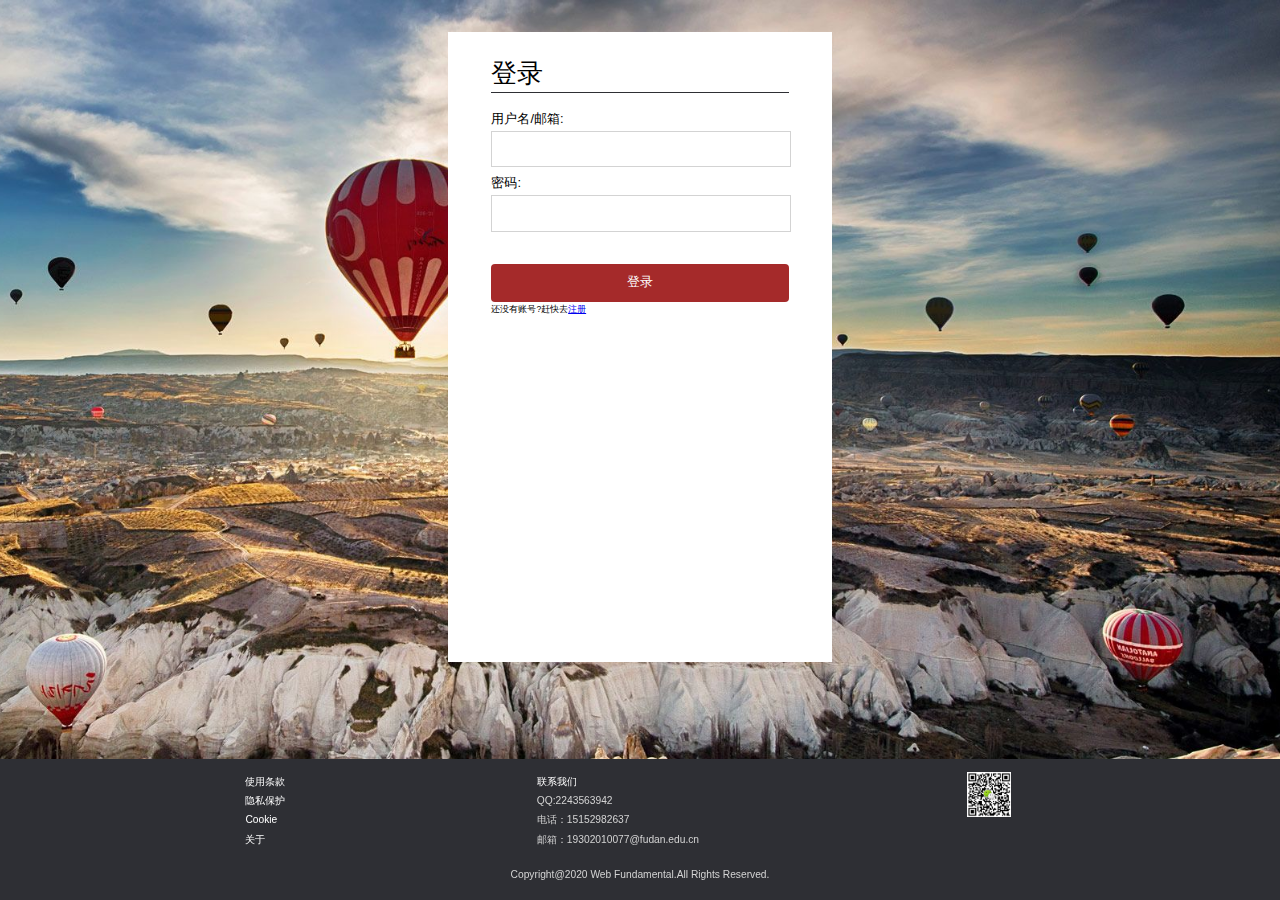
<file: index.html>
<!DOCTYPE html>
<html lang="en">
<head>
    <meta charset="UTF-8">
    <meta name="viewport"
          content="width=device-width,initial-scale=1.0,maximum-scale=1.0,minimum-scale=1.0,user-scalable=no"/>
    <title>登陆页面</title>
    <link rel="stylesheet" type="text/css" href="./src/css/reset.css" media="all">
    <link rel="stylesheet" type="text/css" href="./src/css/footer.css" media="all">
    <link rel="stylesheet" type="text/css" href="./src/css/login.css" media="all">
    <style>
        .footer {
            position: absolute;
        }
    </style>
</head>
<body>
<div class="content">
    <div class="logGet">
        <form action="./src/Home.html" method="GET">
            <div class="log-head">
                <p class="p1">登录</p>
            </div>
            <div class="log-content">
                <p class="p2">用户名/邮箱:</p>
                <label>
                    <input type="text" name="name" id="name" required="required">
                </label>
            </div>
            <div class="log-content">
                <p class="p2">密码:</p>
                <label>
                    <input type="password" name="password" id="password" pattern="^([A-Za-z0-9]){8,}$"
                           required="required">
                </label>
            </div>
            <div class="log-foot">
                <input type="submit" value="登录" name="login">
                <p class="p3"><small>还没有账号?赶快去<a href="./src/register.html">注册</a></small></p>
            </div>
        </form>
    </div>


    <footer class="footer">
        <div class="footer-m">
            <div class="row">
                <div class="col">
                    <p><strong>使用条款</strong></p>
                    <p><strong>隐私保护</strong></p>
                    <p><strong>Cookie</strong></p>
                    <p><strong>关于</strong></p>
                </div>
                <div class="col"><p><strong>联系我们</strong></p>
                    <p>QQ:2243563942</p>
                    <p>电话：15152982637</p>
                    <p>邮箱：19302010077@fudan.edu.cn</p></div>
                <div class="col">
                    <img src="./images/QR%20code.jpg" alt="">
                </div>
            </div>
        </div>
        <div class="copyright">
            <p class="footer-b">Copyright@2020 Web Fundamental.All Rights Reserved.</p>
        </div>
    </footer>
</div>
</body>
</html>
</file>
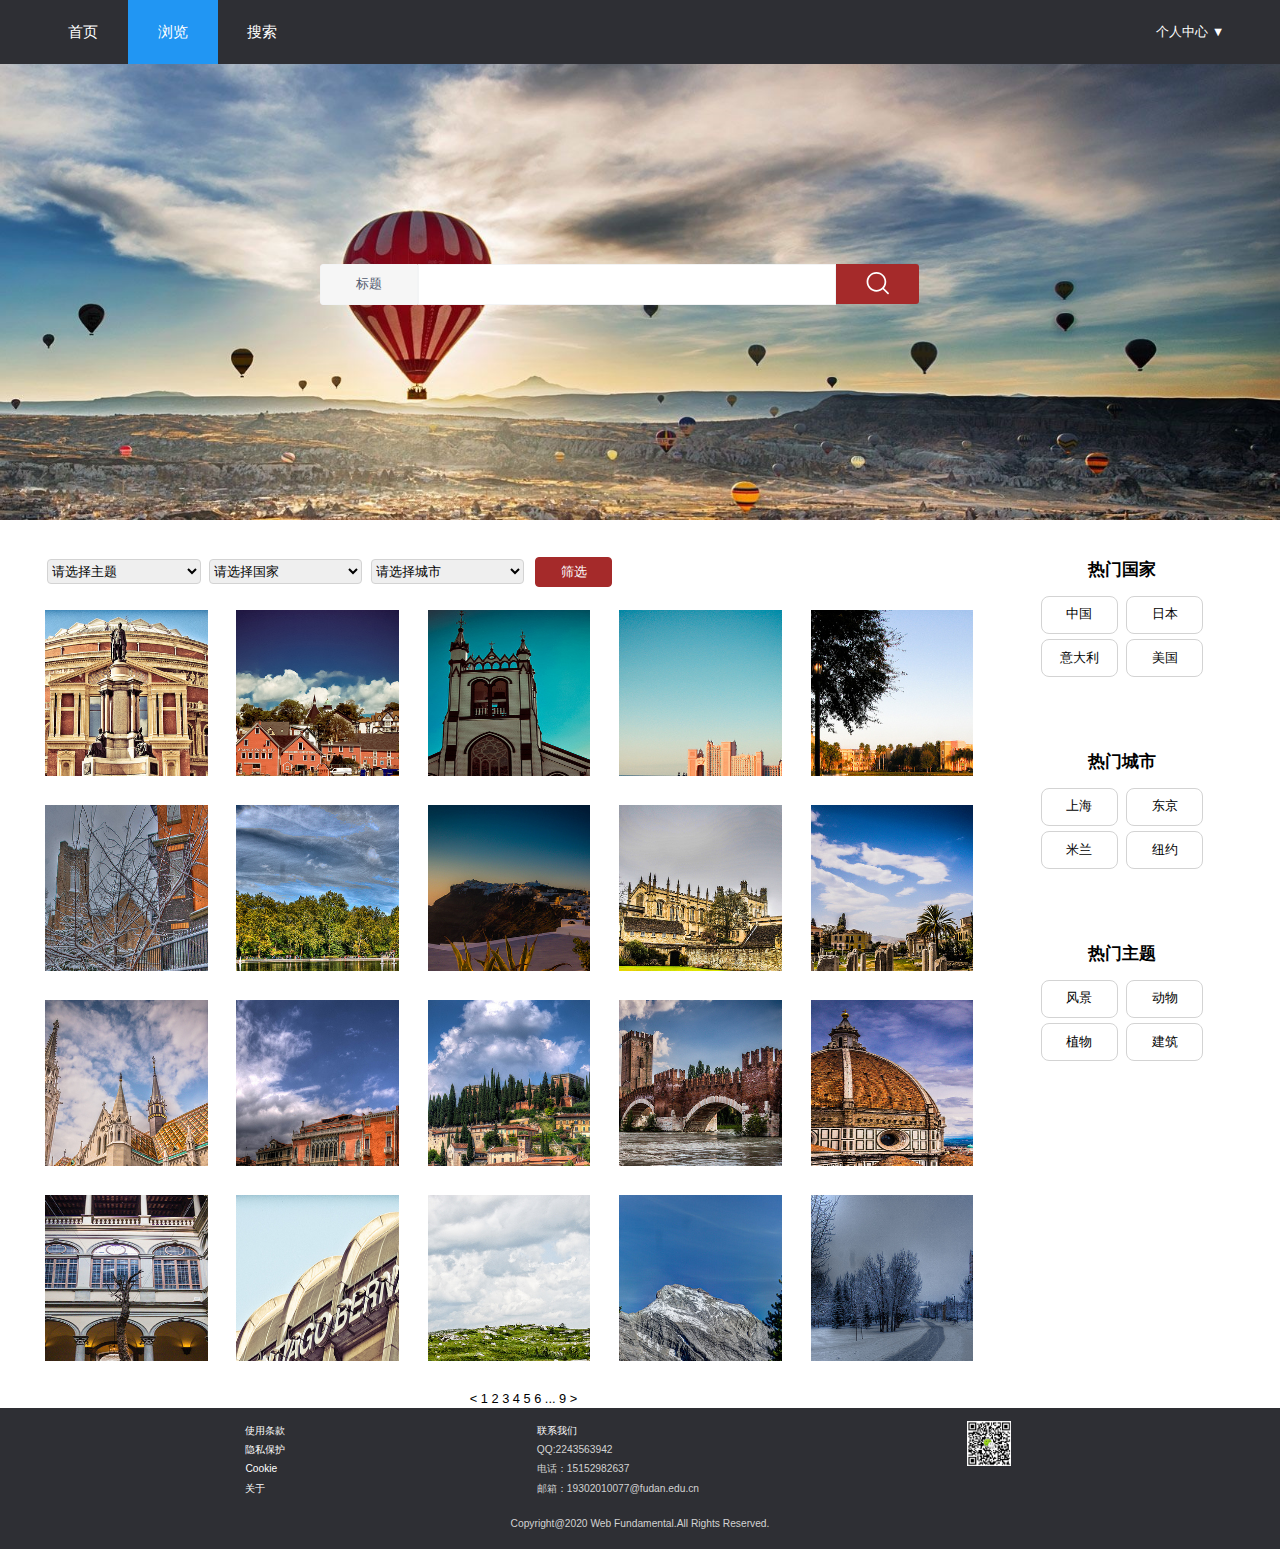
<file: src/browser.html>
<!DOCTYPE html>
<html lang="en">
<head>
    <meta charset="UTF-8">
    <meta name="viewport"
          content="width=device-width,initial-scale=1.0,maximum-scale=1.0,minimum-scale=1.0,user-scalable=no"/>
    <title>旅游图片分享平台</title>
    <link rel="stylesheet" type="text/css" href="./css/reset.css" media="all">
    <link rel="stylesheet" type="text/css" href="./css/footer.css" media="all">
    <link rel="stylesheet" type="text/css" href="./css/browser.css" media="all">
    <link rel="stylesheet" type="text/css" href="./css/header.css" media="all">
    <script>
        window.onload = function () {
            // 设置二级联动中的选项数组
            var country_array = ['请选择国家', '中国', '日本', '意大利', '美国'];
            var city_array = [
                ['请选择城市'],
                ["上海", "北京", "江苏", "湖北"],
                ["东京", "大版", "镰仓"],
                ["罗马", "米兰", "威尼斯", "佛罗伦萨"],
                ["纽约", "旧金山", "华盛顿"],
            ];

            // 获取页面中的选项卡
            var country = document.getElementById('country');
            var city = document.getElementById('city');

            // 给第一个选项卡中的option赋值
            country.options.length = country_array.length;
            for (var i = 0; i < country.options.length; i++) {
                country.options[i].text = country_array[i];
                country.options[i].value = country_array[i];
            }

            // 初始化第二个选项卡，默认显示"请选择城市"
            city.options.length = 1;
            city.options[0].text = city_array[0][0];
            city.options[0].value = city_array[0][0];

            // 通过onchange监视函数，一旦第一个选项卡发生变化，第二个选项卡中的内容也跟着变化
            country.onchange = function () {
                city.options.length = city_array[this.selectedIndex].length;
                for (var j = 0; j < city.options.length; j++) {
                    city.options[j].text = city_array[this.selectedIndex][j];
                    city.options[j].value = city_array[this.selectedIndex][j];
                }
            }
        };

    </script>
</head>
<body>
<header>
    <nav>
        <ul class="top-head">
            <li><a href="Home.html">首页</a></li>
            <li><a class="active">浏览</a></li>
            <li><a href="search.html">搜索</a></li>
        </ul>
        <div class="user-center">
            <button class="dropbtn">个人中心 ▼</button>
            <small class="dropdown-content">
                <a href="upload.html">
                    <svg xmlns="http://www.w3.org/2000/svg" class="icon" viewBox="0 0 1024 1024" width="15" height="15"
                         t="1584780263036" p-id="2749" version="1.1">
                        <path fill="#ffffff"
                              d="M 565.333 779.915 l 51.4453 -54.912 a 31.7333 31.7333 0 0 1 45.2267 -1.22667 a 32.64 32.64 0 0 1 1.216 45.7707 l -97.4187 104 a 37.0347 37.0347 0 0 1 -52.8213 1.39733 l -108.363 -104.203 a 32.64 32.64 0 0 1 -1.152 -45.7707 a 31.7333 31.7333 0 0 1 45.248 -1.17333 L 501.333 774.421 V 512.075 c 0 -17.8773 14.3253 -32.3733 32 -32.3733 s 32 14.5067 32 32.3733 v 267.84 Z M 512 138.667 c 123.019 0 228.213 86.7093 259.424 206.88 C 864.299 347.147 938.667 426.091 938.667 522.688 c 0 97.6 -75.9147 177.173 -170.133 177.173 c -17.6747 0 -32 -14.496 -32 -32.3733 c 0 -17.8773 14.3253 -32.3733 32 -32.3733 c 58.3573 0 106.133 -50.08 106.133 -112.427 c 0 -62.336 -47.776 -112.416 -106.133 -112.416 c -5.856 0 -11.6267 0.501333 -17.3013 1.48267 c -17.6213 3.05067 -34.304 -9.09867 -37.024 -26.9867 C 698.347 280.693 612.715 203.424 512 203.424 c -73.8347 0 -140.928 41.536 -177.376 107.861 a 31.9147 31.9147 0 0 1 -30.1227 16.576 a 140.373 140.373 0 0 0 -9.568 -0.32 c -80.1493 0 -145.6 68.5867 -145.6 153.781 c 0 85.184 65.4507 153.792 145.6 153.792 c 17.6747 0 32 14.496 32 32.3733 c 0 17.8773 -14.3253 32.3733 -32 32.3733 C 178.912 699.861 85.3333 601.771 85.3333 481.323 c 0 -118.315 90.2933 -215.061 203.456 -218.453 C 338.091 186.24 421.013 138.667 512 138.667 Z"
                              p-id="2750"/>
                    </svg>
                    上传照片</a>
                <a href="favorite.html">
                    <svg xmlns="http://www.w3.org/2000/svg" class="icon" viewBox="0 0 1024 1024" width="15" height="15"
                         t="1584780673462" p-id="2923" version="1.1">
                        <path fill="#ffffff"
                              d="M 335.008 916.629 c -35.9147 22.3147 -82.88 10.7733 -104.693 -25.5573 a 77.3333 77.3333 0 0 1 -8.96 -57.4293 l 46.4853 -198.24 a 13.1413 13.1413 0 0 0 -4.02133 -12.864 l -152.16 -132.587 c -31.6053 -27.52 -35.2533 -75.648 -8.23467 -107.733 a 75.68 75.68 0 0 1 51.7333 -26.752 L 354.848 339.2 c 4.352 -0.362667 8.24533 -3.232 10.0267 -7.59467 l 76.9387 -188.171 c 16.032 -39.2 60.6187 -57.92 99.52 -41.4613 a 76.3093 76.3093 0 0 1 40.832 41.4613 l 76.9387 188.16 c 1.78133 4.37333 5.67467 7.25333 10.0267 7.60533 l 199.712 16.2773 c 41.8773 3.41333 72.8853 40.4587 69.568 82.5173 a 76.9387 76.9387 0 0 1 -26.08 51.9787 l -152.16 132.587 c -3.54133 3.08267 -5.14133 8.07467 -4.02133 12.8533 l 46.4853 198.24 c 9.62133 41.0133 -15.36 82.336 -56.1387 92.224 a 75.2853 75.2853 0 0 1 -57.5253 -9.23733 l -170.976 -106.24 a 11.296 11.296 0 0 0 -12.0107 0 l -170.987 106.24 Z M 551.787 756.032 l 170.976 106.24 c 2.624 1.62133 5.71733 2.12267 8.65067 1.408 c 6.41067 -1.55733 10.56 -8.42667 8.928 -15.424 l -46.4853 -198.24 a 77.1413 77.1413 0 0 1 24.2773 -75.7333 L 870.293 441.707 c 2.48533 -2.16533 4.05333 -5.312 4.33067 -8.74667 c 0.565333 -7.136 -4.49067 -13.1733 -10.976 -13.696 l -199.712 -16.288 a 75.9893 75.9893 0 0 1 -64.064 -47.168 l -76.9387 -188.16 a 12.3093 12.3093 0 0 0 -6.53867 -6.74133 c -5.89867 -2.496 -12.7253 0.373333 -15.328 6.74133 l -76.9493 188.16 a 75.9893 75.9893 0 0 1 -64.064 47.168 l -199.701 16.288 a 11.68 11.68 0 0 0 -7.97867 4.18133 a 13.2267 13.2267 0 0 0 1.33333 18.2613 l 152.16 132.587 a 77.1413 77.1413 0 0 1 24.2773 75.7333 l -46.4853 198.229 a 13.3333 13.3333 0 0 0 1.51467 9.87733 c 3.488 5.792 10.5813 7.53067 16.064 4.128 l 170.987 -106.229 a 75.296 75.296 0 0 1 79.5627 0 Z"
                              p-id="2924"/>
                    </svg>
                    我的收藏</a>
                <a href="photo.html">
                    <svg xmlns="http://www.w3.org/2000/svg" class="icon" viewBox="0 0 1024 1024" width="15" height="15"
                         t="1584780752907" p-id="3097" version="1.1">
                        <path fill="#ffffff"
                              d="M 938.667 553.92 V 768 c 0 64.8 -52.5333 117.333 -117.333 117.333 H 202.667 c -64.8 0 -117.333 -52.5333 -117.333 -117.333 V 256 c 0 -64.8 52.5333 -117.333 117.333 -117.333 h 618.667 c 64.8 0 117.333 52.5333 117.333 117.333 v 297.92 Z m -64 -74.624 V 256 a 53.3333 53.3333 0 0 0 -53.3333 -53.3333 H 202.667 a 53.3333 53.3333 0 0 0 -53.3333 53.3333 v 344.48 A 290.091 290.091 0 0 1 192 597.333 a 286.88 286.88 0 0 1 183.296 65.8453 C 427.029 528.384 556.907 437.333 704 437.333 c 65.7067 0 126.997 16.7787 170.667 41.9627 Z m 0 82.24 c -5.33333 -8.32 -21.1307 -21.6533 -43.648 -32.9173 C 796.768 511.488 753.045 501.333 704 501.333 c -121.771 0 -229.131 76.2667 -270.432 188.693 c -2.73067 7.44533 -7.40267 20.32 -13.9947 38.5813 c -7.68 21.3013 -34.4533 28.1067 -51.3707 13.056 c -16.4373 -14.6347 -28.5547 -25.0667 -36.1387 -31.1467 A 222.891 222.891 0 0 0 192 661.333 c -14.464 0 -28.7253 1.36533 -42.6667 4.05333 V 768 a 53.3333 53.3333 0 0 0 53.3333 53.3333 h 618.667 a 53.3333 53.3333 0 0 0 53.3333 -53.3333 V 561.525 Z M 320 480 a 96 96 0 1 1 0 -192 a 96 96 0 0 1 0 192 Z m 0 -64 a 32 32 0 1 0 0 -64 a 32 32 0 0 0 0 64 Z"
                              p-id="3098"/>
                    </svg>
                    我的照片</a>
                <a href="../index.html">
                    <svg xmlns="http://www.w3.org/2000/svg" class="icon" viewBox="0 0 1024 1024" width="15" height="15"
                         t="1584780849050" p-id="3417" version="1.1">
                        <path fill="#ffffff"
                              d="M 885.333 96 c 23.7867 0 39.2533 25.0347 28.6187 46.3147 a 7024.8 7024.8 0 0 0 -56.9173 116.235 A 424.853 424.853 0 0 1 938.667 509.589 c 0 235.637 -191.029 426.667 -426.667 426.667 s -426.667 -191.029 -426.667 -426.667 c 0 -235.648 191.029 -426.667 426.667 -426.667 a 424.939 424.939 0 0 1 196.544 47.872 C 762.453 107.573 821.483 96 885.333 96 Z m -164.235 99.3813 a 32 32 0 0 1 -29.696 -1.06667 A 360.821 360.821 0 0 0 512 146.933 c -200.299 0 -362.667 162.368 -362.667 362.667 c 0 200.288 162.368 362.667 362.667 362.667 s 362.667 -162.379 362.667 -362.667 a 360.96 360.96 0 0 0 -79.8507 -227.061 a 32 32 0 0 1 -4 -33.7067 a 5870.92 5870.92 0 0 1 41.3227 -85.5893 c -39.7867 4.97067 -76.768 15.7013 -111.04 32.1493 Z M 330.667 362.667 a 42.6667 42.6667 0 0 1 42.6667 42.6667 v 64 a 42.6667 42.6667 0 1 1 -85.3333 0 v -64 a 42.6667 42.6667 0 0 1 42.6667 -42.6667 Z m 170.667 0 a 42.6667 42.6667 0 0 1 42.6667 42.6667 v 64 a 42.6667 42.6667 0 1 1 -85.3333 0 v -64 a 42.6667 42.6667 0 0 1 42.6667 -42.6667 Z"
                              p-id="3418"/>
                    </svg>
                    登入</a></small>
        </div>
    </nav>
</header>

<div class="content">
    <!--banner background and search by title-->
    <figure class="banner">
        <img src="../images/banner.jpg" alt="">
        <div class="search">
            <div class="search-title">
                <span class="search-title-content">标题</span>
            </div>
            <input class="search-ipt">
            <label class="search-btn" onclick="alert('搜索成功')">
                <svg xmlns="http://www.w3.org/2000/svg" class="icon" viewBox="0 0 1024 1024" width="32" height="32"
                     t="1585214733692" p-id="5911" version="1.1">
                    <path fill="#ffffff"
                          d="M 947.745 897.158 L 759.849 709.268 c 56.7577 -68.2228 90.8972 -155.919 90.8972 -251.601 c 0 -217.397 -176.237 -393.634 -393.638 -393.634 c -217.397 0 -393.634 176.237 -393.634 393.634 c 0 217.402 176.237 393.639 393.634 393.639 c 96.7249 0 185.294 -34.8866 253.827 -92.7596 l 187.712 187.711 c 6.77531 6.78247 15.6586 10.1696 24.546 10.1696 c 8.8823 0 17.7687 -3.39124 24.5512 -10.1696 C 961.299 932.702 961.299 910.718 947.745 897.158 L 947.745 897.158 Z M 457.108 781.869 c -43.7965 0 -86.2453 -8.56098 -126.168 -25.4476 c -38.6001 -16.3269 -73.28 -39.7145 -103.075 -69.5091 c -29.7997 -29.7977 -53.1812 -64.4755 -69.5081 -103.074 c -16.8876 -39.9243 -25.4476 -82.3762 -25.4476 -126.174 c 0 -43.7975 8.55996 -86.2463 25.4476 -126.174 c 16.3279 -38.594 39.7094 -73.2738 69.5081 -103.069 c 29.7946 -29.7997 64.4744 -53.1874 103.075 -69.5081 c 39.9222 -16.8876 82.371 -25.4476 126.168 -25.4476 s 86.2494 8.55996 126.174 25.4476 c 38.5971 16.3217 73.2779 39.7084 103.073 69.5081 c 29.7946 29.7956 53.1822 64.4703 69.5091 103.069 c 16.8866 39.9243 25.4486 82.3762 25.4486 126.174 c 0 43.7965 -8.562 86.2494 -25.4486 126.174 c -16.3269 38.5981 -39.7094 73.2749 -69.5091 103.074 c -29.7936 29.7946 -64.4755 53.1822 -103.073 69.5091 C 543.357 773.308 500.905 781.869 457.108 781.869 L 457.108 781.869 Z M 457.108 781.869"
                          p-id="5912"/>
                </svg>
            </label>
        </div>
    </figure>

    <div class="box">
        <!--hot country/city/content are in the right-->
        <div class="right">
            <div class="hot">
                <h3>热门国家</h3>
                <div class="list">
                    <a href="">
                        <button onclick="alert('点击成功')">中国</button>
                    </a>
                    <a href="">
                        <button onclick="alert('点击成功')">日本</button>
                    </a>
                    <a href="">
                        <button onclick="alert('点击成功')">意大利</button>
                    </a>
                    <a href="">
                        <button onclick="alert('点击成功')">美国</button>
                    </a>
                </div>
            </div>
            <div class="hot">
                <h3>热门城市</h3>
                <div class="list">
                    <a href="">
                        <button onclick="alert('点击成功')">上海</button>
                    </a>
                    <a href="">
                        <button onclick="alert('点击成功')">东京</button>
                    </a>
                    <a href="">
                        <button onclick="alert('点击成功')">米兰</button>
                    </a>
                    <a href="">
                        <button onclick="alert('点击成功')">纽约</button>
                    </a>
                </div>
            </div>
            <div class="hot">
                <h3>热门主题</h3>
                <div class="list">
                    <a href="">
                        <button onclick="alert('点击成功')">风景</button>
                    </a>
                    <a href="">
                        <button onclick="alert('点击成功')">动物</button>
                    </a>
                    <a href="">
                        <button onclick="alert('点击成功')">植物</button>
                    </a>
                    <a href="">
                        <button onclick="alert('点击成功')">建筑</button>
                    </a>
                </div>
            </div>
        </div>

        <!--filter and result are in the left-->
        <div class="view">
            <div class="filter">
                <select name="content">
                    <option selected value="">请选择主题</option>
                    <option value="scenery">风景</option>
                    <option value="people">人</option>
                    <option value="animal">动物</option>
                    <option value="building">建筑</option>
                    <option value="city">城市</option>
                    <option value="flower">花草</option>
                    <option value="other">其它</option>
                </select>
                <select name="country" id="country"></select>
                <select name="city" id="city"></select>
                <button onclick="alert('筛选成功')">筛选</button>
            </div>
            <div class="result">
                <div class="card"><a href="details.html">
                    <img src="../images/travel-images/normal/medium/5855174537.jpg">
                </a></div>
                <div class="card"><a href="details.html">
                    <img src="../images/travel-images/normal/medium/5856697109.jpg">
                </a></div>
                <div class="card"><a href="details.html">
                    <img src="../images/travel-images/normal/medium/5856658791.jpg">
                </a></div>
                <div class="card"><a href="details.html">
                    <img src="../images/travel-images/normal/medium/6119127716.jpg">
                </a></div>
                <div class="card"><a href="details.html">
                    <img src="../images/travel-images/normal/medium/6119143988.jpg">
                </a></div>
                <div class="card"><a href="details.html">
                    <img src="../images/travel-images/normal/medium/6592317633.jpg">
                </a></div>
                <div class="card"><a href="details.html">
                    <img src="../images/travel-images/normal/medium/6596048341.jpg">
                </a></div>
                <div class="card"><a href="details.html">
                    <img src="../images/travel-images/normal/medium/8710247776.jpg">
                </a></div>
                <div class="card"><a href="details.html">
                    <img src="../images/travel-images/normal/medium/8645912379.jpg">
                </a></div>
                <div class="card"><a href="details.html">
                    <img src="../images/travel-images/normal/medium/8711623884.jpg">
                </a></div>
                <div class="card"><a href="details.html">
                    <img src="../images/travel-images/normal/medium/8730408907.jpg">
                </a></div>
                <div class="card"><a href="details.html">
                    <img src="../images/travel-images/normal/medium/9494470337.jpg">
                </a></div>
                <div class="card"><a href="details.html">
                    <img src="../images/travel-images/normal/medium/9496799098.jpg">
                </a></div>
                <div class="card"><a href="details.html">
                    <img src="../images/travel-images/normal/medium/9496787858.jpg">
                </a></div>
                <div class="card"><a href="details.html">
                    <img src="../images/travel-images/normal/medium/9498358806.jpg">
                </a></div>
                <div class="card"><a href="details.html">
                    <img src="../images/travel-images/normal/medium/9504613978.jpg">
                </a></div>
                <div class="card"><a href="details.html">
                    <img src="../images/travel-images/normal/medium/5855213165.jpg">
                </a></div>
                <div class="card"><a href="details.html">
                    <img src="../images/travel-images/normal/medium/5856616479.jpg">
                </a></div>
                <div class="card"><a href="details.html">
                    <img src="../images/travel-images/normal/medium/6114904363.jpg">
                </a></div>
                <div class="card"><a href="details.html">
                    <img src="../images/travel-images/normal/medium/6592294487.jpg">
                </a></div>
            </div>
            <div class="page">< <span>1</span> 2 3 4 5 6 ... 9 ></div>
        </div>
    </div>
</div>

<footer class="footer">
    <div class="footer-m">
        <div class="row">
            <div class="col">
                <p><strong>使用条款</strong></p>
                <p><strong>隐私保护</strong></p>
                <p><strong>Cookie</strong></p>
                <p><strong>关于</strong></p>
            </div>
            <div class="col"><p><strong>联系我们</strong></p>
                <p>QQ:2243563942</p>
                <p>电话：15152982637</p>
                <p>邮箱：19302010077@fudan.edu.cn</p></div>
            <div class="col">
                <img src="../images/QR%20code.jpg" alt="">
            </div>
        </div>
    </div>

    <div class="copyright">
        <p class="footer-b">Copyright@2020 Web Fundamental.All Rights Reserved.</p>
    </div>
</footer>
</body>
</html>
</file>
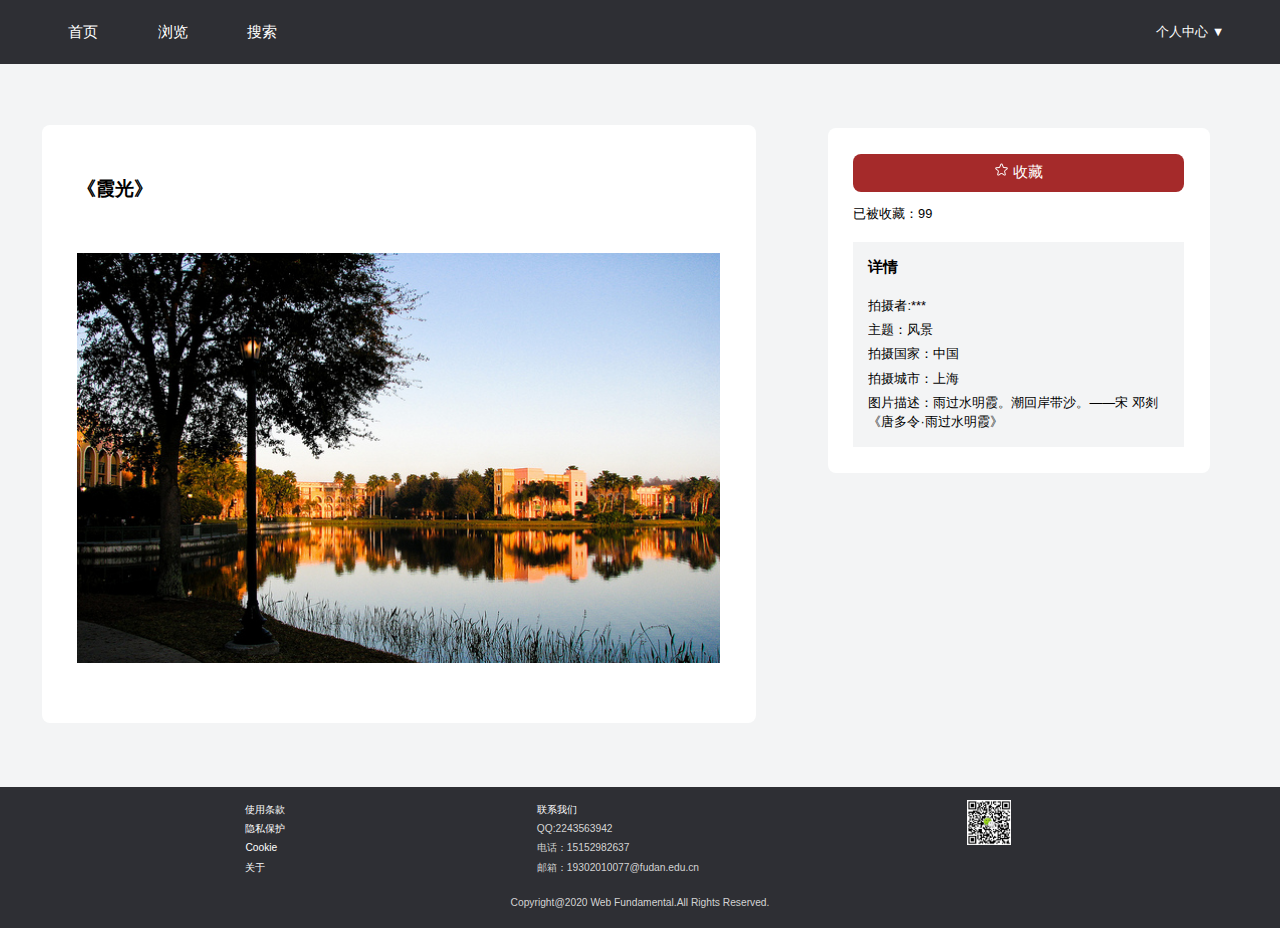
<file: src/details.html>
<!DOCTYPE html>
<html lang="en">
<head>
    <meta charset="UTF-8">
    <meta name="viewport"
          content="width=device-width,initial-scale=1.0,maximum-scale=1.0,minimum-scale=1.0,user-scalable=no"/>
    <title>图片详情页</title>
    <link rel="stylesheet" type="text/css" href="./css/reset.css" media="all">
    <link rel="stylesheet" type="text/css" href="./css/footer.css" media="all">
    <link rel="stylesheet" type="text/css" href="./css/header.css" media="all">
    <link rel="stylesheet" type="text/css" href="./css/detail.css" media="all">
</head>
<body>
<header>
    <nav>
        <ul class="top-head">
            <li><a href="Home.html">首页</a></li>
            <li><a href="browser.html">浏览</a></li>
            <li><a href="search.html">搜索</a></li>
        </ul>
        <div class="user-center">
            <button class="dropbtn">个人中心 ▼</button>
            <small class="dropdown-content">
                <a href="upload.html">
                    <svg xmlns="http://www.w3.org/2000/svg" class="icon" viewBox="0 0 1024 1024" width="20" height="20"
                         t="1584780263036" p-id="2749" version="1.1">
                        <path fill="#ffffff"
                              d="M 565.333 779.915 l 51.4453 -54.912 a 31.7333 31.7333 0 0 1 45.2267 -1.22667 a 32.64 32.64 0 0 1 1.216 45.7707 l -97.4187 104 a 37.0347 37.0347 0 0 1 -52.8213 1.39733 l -108.363 -104.203 a 32.64 32.64 0 0 1 -1.152 -45.7707 a 31.7333 31.7333 0 0 1 45.248 -1.17333 L 501.333 774.421 V 512.075 c 0 -17.8773 14.3253 -32.3733 32 -32.3733 s 32 14.5067 32 32.3733 v 267.84 Z M 512 138.667 c 123.019 0 228.213 86.7093 259.424 206.88 C 864.299 347.147 938.667 426.091 938.667 522.688 c 0 97.6 -75.9147 177.173 -170.133 177.173 c -17.6747 0 -32 -14.496 -32 -32.3733 c 0 -17.8773 14.3253 -32.3733 32 -32.3733 c 58.3573 0 106.133 -50.08 106.133 -112.427 c 0 -62.336 -47.776 -112.416 -106.133 -112.416 c -5.856 0 -11.6267 0.501333 -17.3013 1.48267 c -17.6213 3.05067 -34.304 -9.09867 -37.024 -26.9867 C 698.347 280.693 612.715 203.424 512 203.424 c -73.8347 0 -140.928 41.536 -177.376 107.861 a 31.9147 31.9147 0 0 1 -30.1227 16.576 a 140.373 140.373 0 0 0 -9.568 -0.32 c -80.1493 0 -145.6 68.5867 -145.6 153.781 c 0 85.184 65.4507 153.792 145.6 153.792 c 17.6747 0 32 14.496 32 32.3733 c 0 17.8773 -14.3253 32.3733 -32 32.3733 C 178.912 699.861 85.3333 601.771 85.3333 481.323 c 0 -118.315 90.2933 -215.061 203.456 -218.453 C 338.091 186.24 421.013 138.667 512 138.667 Z"
                              p-id="2750"/>
                    </svg>
                    上传照片</a>
                <a href="favorite.html">
                    <svg xmlns="http://www.w3.org/2000/svg" class="icon" viewBox="0 0 1024 1024" width="20" height="20"
                         t="1584780673462" p-id="2923" version="1.1">
                        <path fill="#ffffff"
                              d="M 335.008 916.629 c -35.9147 22.3147 -82.88 10.7733 -104.693 -25.5573 a 77.3333 77.3333 0 0 1 -8.96 -57.4293 l 46.4853 -198.24 a 13.1413 13.1413 0 0 0 -4.02133 -12.864 l -152.16 -132.587 c -31.6053 -27.52 -35.2533 -75.648 -8.23467 -107.733 a 75.68 75.68 0 0 1 51.7333 -26.752 L 354.848 339.2 c 4.352 -0.362667 8.24533 -3.232 10.0267 -7.59467 l 76.9387 -188.171 c 16.032 -39.2 60.6187 -57.92 99.52 -41.4613 a 76.3093 76.3093 0 0 1 40.832 41.4613 l 76.9387 188.16 c 1.78133 4.37333 5.67467 7.25333 10.0267 7.60533 l 199.712 16.2773 c 41.8773 3.41333 72.8853 40.4587 69.568 82.5173 a 76.9387 76.9387 0 0 1 -26.08 51.9787 l -152.16 132.587 c -3.54133 3.08267 -5.14133 8.07467 -4.02133 12.8533 l 46.4853 198.24 c 9.62133 41.0133 -15.36 82.336 -56.1387 92.224 a 75.2853 75.2853 0 0 1 -57.5253 -9.23733 l -170.976 -106.24 a 11.296 11.296 0 0 0 -12.0107 0 l -170.987 106.24 Z M 551.787 756.032 l 170.976 106.24 c 2.624 1.62133 5.71733 2.12267 8.65067 1.408 c 6.41067 -1.55733 10.56 -8.42667 8.928 -15.424 l -46.4853 -198.24 a 77.1413 77.1413 0 0 1 24.2773 -75.7333 L 870.293 441.707 c 2.48533 -2.16533 4.05333 -5.312 4.33067 -8.74667 c 0.565333 -7.136 -4.49067 -13.1733 -10.976 -13.696 l -199.712 -16.288 a 75.9893 75.9893 0 0 1 -64.064 -47.168 l -76.9387 -188.16 a 12.3093 12.3093 0 0 0 -6.53867 -6.74133 c -5.89867 -2.496 -12.7253 0.373333 -15.328 6.74133 l -76.9493 188.16 a 75.9893 75.9893 0 0 1 -64.064 47.168 l -199.701 16.288 a 11.68 11.68 0 0 0 -7.97867 4.18133 a 13.2267 13.2267 0 0 0 1.33333 18.2613 l 152.16 132.587 a 77.1413 77.1413 0 0 1 24.2773 75.7333 l -46.4853 198.229 a 13.3333 13.3333 0 0 0 1.51467 9.87733 c 3.488 5.792 10.5813 7.53067 16.064 4.128 l 170.987 -106.229 a 75.296 75.296 0 0 1 79.5627 0 Z"
                              p-id="2924"/>
                    </svg>
                    我的收藏</a>
                <a href="photo.html">
                    <svg xmlns="http://www.w3.org/2000/svg" class="icon" viewBox="0 0 1024 1024" width="20" height="20"
                         t="1584780752907" p-id="3097" version="1.1">
                        <path fill="#ffffff"
                              d="M 938.667 553.92 V 768 c 0 64.8 -52.5333 117.333 -117.333 117.333 H 202.667 c -64.8 0 -117.333 -52.5333 -117.333 -117.333 V 256 c 0 -64.8 52.5333 -117.333 117.333 -117.333 h 618.667 c 64.8 0 117.333 52.5333 117.333 117.333 v 297.92 Z m -64 -74.624 V 256 a 53.3333 53.3333 0 0 0 -53.3333 -53.3333 H 202.667 a 53.3333 53.3333 0 0 0 -53.3333 53.3333 v 344.48 A 290.091 290.091 0 0 1 192 597.333 a 286.88 286.88 0 0 1 183.296 65.8453 C 427.029 528.384 556.907 437.333 704 437.333 c 65.7067 0 126.997 16.7787 170.667 41.9627 Z m 0 82.24 c -5.33333 -8.32 -21.1307 -21.6533 -43.648 -32.9173 C 796.768 511.488 753.045 501.333 704 501.333 c -121.771 0 -229.131 76.2667 -270.432 188.693 c -2.73067 7.44533 -7.40267 20.32 -13.9947 38.5813 c -7.68 21.3013 -34.4533 28.1067 -51.3707 13.056 c -16.4373 -14.6347 -28.5547 -25.0667 -36.1387 -31.1467 A 222.891 222.891 0 0 0 192 661.333 c -14.464 0 -28.7253 1.36533 -42.6667 4.05333 V 768 a 53.3333 53.3333 0 0 0 53.3333 53.3333 h 618.667 a 53.3333 53.3333 0 0 0 53.3333 -53.3333 V 561.525 Z M 320 480 a 96 96 0 1 1 0 -192 a 96 96 0 0 1 0 192 Z m 0 -64 a 32 32 0 1 0 0 -64 a 32 32 0 0 0 0 64 Z"
                              p-id="3098"/>
                    </svg>
                    我的照片</a>
                <a href="../index.html">
                    <svg xmlns="http://www.w3.org/2000/svg" class="icon" viewBox="0 0 1024 1024" width="20" height="20"
                         t="1584780849050" p-id="3417" version="1.1">
                        <path fill="#ffffff"
                              d="M 885.333 96 c 23.7867 0 39.2533 25.0347 28.6187 46.3147 a 7024.8 7024.8 0 0 0 -56.9173 116.235 A 424.853 424.853 0 0 1 938.667 509.589 c 0 235.637 -191.029 426.667 -426.667 426.667 s -426.667 -191.029 -426.667 -426.667 c 0 -235.648 191.029 -426.667 426.667 -426.667 a 424.939 424.939 0 0 1 196.544 47.872 C 762.453 107.573 821.483 96 885.333 96 Z m -164.235 99.3813 a 32 32 0 0 1 -29.696 -1.06667 A 360.821 360.821 0 0 0 512 146.933 c -200.299 0 -362.667 162.368 -362.667 362.667 c 0 200.288 162.368 362.667 362.667 362.667 s 362.667 -162.379 362.667 -362.667 a 360.96 360.96 0 0 0 -79.8507 -227.061 a 32 32 0 0 1 -4 -33.7067 a 5870.92 5870.92 0 0 1 41.3227 -85.5893 c -39.7867 4.97067 -76.768 15.7013 -111.04 32.1493 Z M 330.667 362.667 a 42.6667 42.6667 0 0 1 42.6667 42.6667 v 64 a 42.6667 42.6667 0 1 1 -85.3333 0 v -64 a 42.6667 42.6667 0 0 1 42.6667 -42.6667 Z m 170.667 0 a 42.6667 42.6667 0 0 1 42.6667 42.6667 v 64 a 42.6667 42.6667 0 1 1 -85.3333 0 v -64 a 42.6667 42.6667 0 0 1 42.6667 -42.6667 Z"
                              p-id="3418"/>
                    </svg>
                    登入</a></small>
        </div>
    </nav>
</header>

<div class="container">
    <div class="box">
        <!--title and image-->
        <div class="detail-left">
            <div class="img-wrap">
                <h1>《霞光》</h1>
                <img src="../images/travel-images/normal/medium/6119143988.jpg" alt="">
            </div>
        </div>

        <!--collect and detail-->
        <div class="detail-right">
            <div class="right-wrap">
                <div class="detailbtn">
                    <button onclick="alert('收藏成功')">
                        <svg xmlns="http://www.w3.org/2000/svg" class="icon" viewBox="0 0 1024 1024" width="15"
                             height="15" t="1584797210333" p-id="2617" version="1.1">
                            <path fill="#ffffff"
                                  d="M 335.008 916.629 c -35.9147 22.3147 -82.88 10.7733 -104.693 -25.5573 a 77.3333 77.3333 0 0 1 -8.96 -57.4293 l 46.4853 -198.24 a 13.1413 13.1413 0 0 0 -4.02133 -12.864 l -152.16 -132.587 c -31.6053 -27.52 -35.2533 -75.648 -8.23467 -107.733 a 75.68 75.68 0 0 1 51.7333 -26.752 L 354.848 339.2 c 4.352 -0.362667 8.24533 -3.232 10.0267 -7.59467 l 76.9387 -188.171 c 16.032 -39.2 60.6187 -57.92 99.52 -41.4613 a 76.3093 76.3093 0 0 1 40.832 41.4613 l 76.9387 188.16 c 1.78133 4.37333 5.67467 7.25333 10.0267 7.60533 l 199.712 16.2773 c 41.8773 3.41333 72.8853 40.4587 69.568 82.5173 a 76.9387 76.9387 0 0 1 -26.08 51.9787 l -152.16 132.587 c -3.54133 3.08267 -5.14133 8.07467 -4.02133 12.8533 l 46.4853 198.24 c 9.62133 41.0133 -15.36 82.336 -56.1387 92.224 a 75.2853 75.2853 0 0 1 -57.5253 -9.23733 l -170.976 -106.24 a 11.296 11.296 0 0 0 -12.0107 0 l -170.987 106.24 Z M 551.787 756.032 l 170.976 106.24 c 2.624 1.62133 5.71733 2.12267 8.65067 1.408 c 6.41067 -1.55733 10.56 -8.42667 8.928 -15.424 l -46.4853 -198.24 a 77.1413 77.1413 0 0 1 24.2773 -75.7333 L 870.293 441.707 c 2.48533 -2.16533 4.05333 -5.312 4.33067 -8.74667 c 0.565333 -7.136 -4.49067 -13.1733 -10.976 -13.696 l -199.712 -16.288 a 75.9893 75.9893 0 0 1 -64.064 -47.168 l -76.9387 -188.16 a 12.3093 12.3093 0 0 0 -6.53867 -6.74133 c -5.89867 -2.496 -12.7253 0.373333 -15.328 6.74133 l -76.9493 188.16 a 75.9893 75.9893 0 0 1 -64.064 47.168 l -199.701 16.288 a 11.68 11.68 0 0 0 -7.97867 4.18133 a 13.2267 13.2267 0 0 0 1.33333 18.2613 l 152.16 132.587 a 77.1413 77.1413 0 0 1 24.2773 75.7333 l -46.4853 198.229 a 13.3333 13.3333 0 0 0 1.51467 9.87733 c 3.488 5.792 10.5813 7.53067 16.064 4.128 l 170.987 -106.229 a 75.296 75.296 0 0 1 79.5627 0 Z"
                                  p-id="2618"/>
                        </svg>
                        收藏
                    </button>
                    <label class="collect">已被收藏：99</label>
                </div>
                <div class="details">
                    <h3>详情</h3>
                    <label>拍摄者:***</label>
                    <label>主题：风景</label>
                    <label>拍摄国家：中国</label>
                    <label>拍摄城市：上海</label>
                    <div class="content">图片描述：雨过水明霞。潮回岸带沙。——宋 邓剡《唐多令·雨过水明霞》</div>
                </div>
            </div>
        </div>
    </div>
</div>

<footer class="footer">
    <div class="footer-m">
        <div class="row">
            <div class="col">
                <p><strong>使用条款</strong></p>
                <p><strong>隐私保护</strong></p>
                <p><strong>Cookie</strong></p>
                <p><strong>关于</strong></p>
            </div>
            <div class="col"><p><strong>联系我们</strong></p>
                <p>QQ:2243563942</p>
                <p>电话：15152982637</p>
                <p>邮箱：19302010077@fudan.edu.cn</p></div>
            <div class="col">
                <img src="../images/QR%20code.jpg" alt="">
            </div>
        </div>
    </div>

    <div class="copyright">
        <p class="footer-b">Copyright@2020 Web Fundamental.All Rights Reserved.</p>
    </div>
</footer>
</body>
</html>
</file>
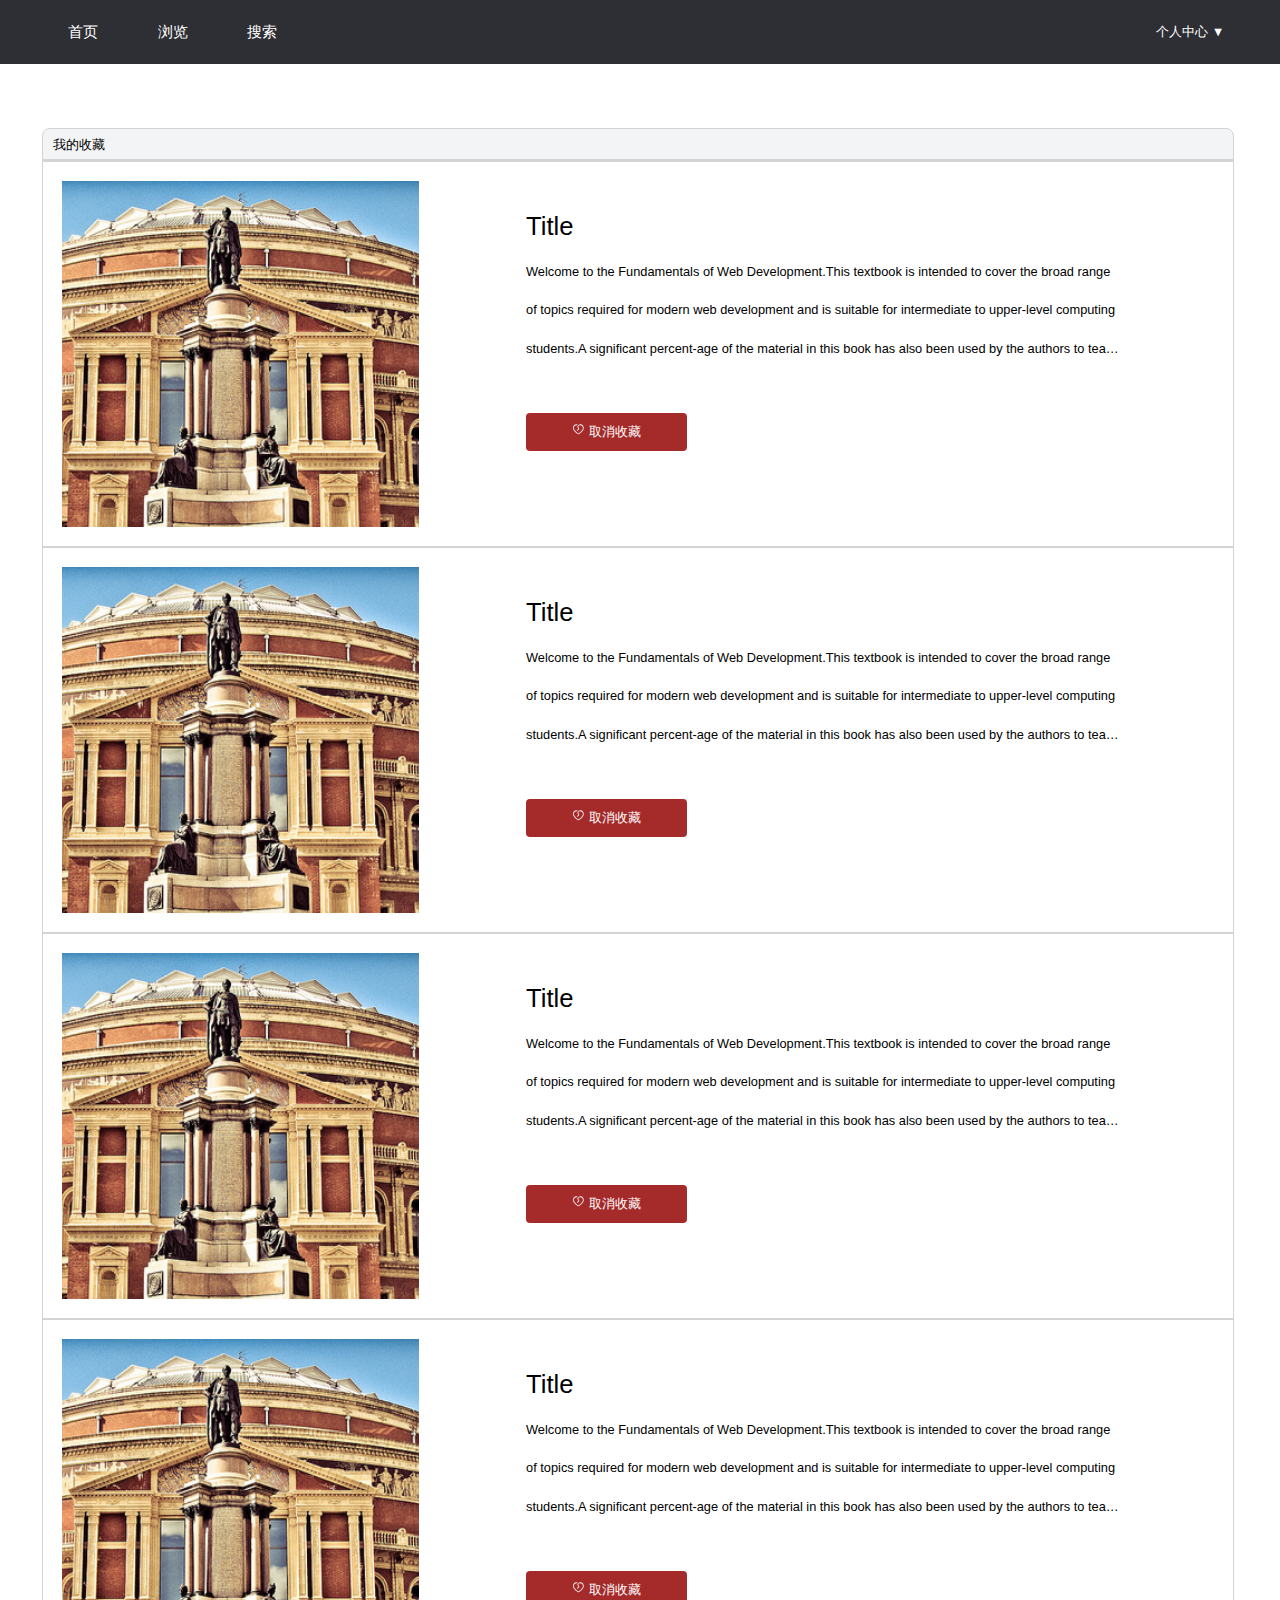
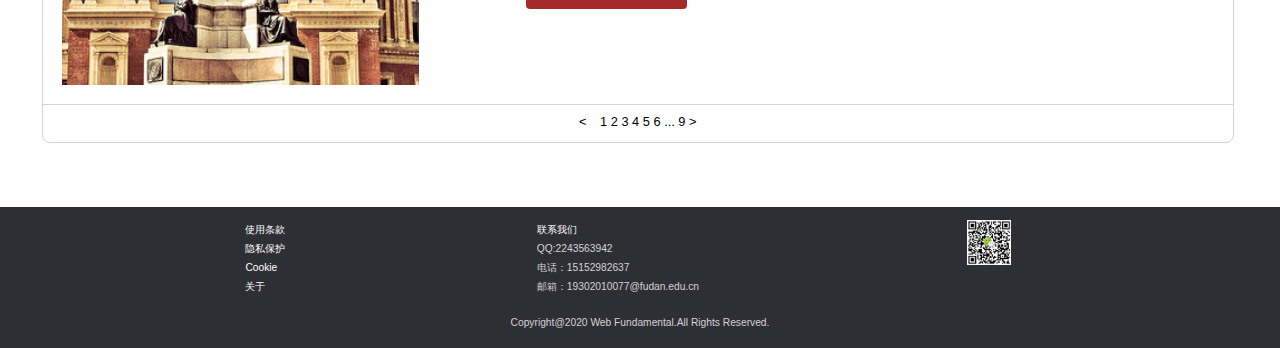
<file: src/favorite.html>
<!DOCTYPE html>
<html lang="en">
<head>
    <meta charset="UTF-8">
    <meta name="viewport"
          content="width=device-width,initial-scale=1.0,maximum-scale=1.0,minimum-scale=1.0,user-scalable=no"/>
    <title>旅游图片分享平台</title>
    <link rel="stylesheet" type="text/css" href="./css/reset.css" media="all">
    <link rel="stylesheet" type="text/css" href="./css/footer.css" media="all">
    <link rel="stylesheet" type="text/css" href="./css/favorite.css" media="all">
    <link rel="stylesheet" type="text/css" href="./css/header.css" media="all">
</head>
<body>
<header>
    <nav>
        <ul class="top-head">
            <li><a href="Home.html">首页</a></li>
            <li><a href="browser.html">浏览</a></li>
            <li><a href="search.html">搜索</a></li>
        </ul>
        <div class="user-center">
            <button class="dropbtn">个人中心 ▼</button>
            <small class="dropdown-content">
                <a href="upload.html">
                    <svg xmlns="http://www.w3.org/2000/svg" class="icon" viewBox="0 0 1024 1024" width="15" height="15"
                         t="1584780263036" p-id="2749" version="1.1">
                        <path fill="#ffffff"
                              d="M 565.333 779.915 l 51.4453 -54.912 a 31.7333 31.7333 0 0 1 45.2267 -1.22667 a 32.64 32.64 0 0 1 1.216 45.7707 l -97.4187 104 a 37.0347 37.0347 0 0 1 -52.8213 1.39733 l -108.363 -104.203 a 32.64 32.64 0 0 1 -1.152 -45.7707 a 31.7333 31.7333 0 0 1 45.248 -1.17333 L 501.333 774.421 V 512.075 c 0 -17.8773 14.3253 -32.3733 32 -32.3733 s 32 14.5067 32 32.3733 v 267.84 Z M 512 138.667 c 123.019 0 228.213 86.7093 259.424 206.88 C 864.299 347.147 938.667 426.091 938.667 522.688 c 0 97.6 -75.9147 177.173 -170.133 177.173 c -17.6747 0 -32 -14.496 -32 -32.3733 c 0 -17.8773 14.3253 -32.3733 32 -32.3733 c 58.3573 0 106.133 -50.08 106.133 -112.427 c 0 -62.336 -47.776 -112.416 -106.133 -112.416 c -5.856 0 -11.6267 0.501333 -17.3013 1.48267 c -17.6213 3.05067 -34.304 -9.09867 -37.024 -26.9867 C 698.347 280.693 612.715 203.424 512 203.424 c -73.8347 0 -140.928 41.536 -177.376 107.861 a 31.9147 31.9147 0 0 1 -30.1227 16.576 a 140.373 140.373 0 0 0 -9.568 -0.32 c -80.1493 0 -145.6 68.5867 -145.6 153.781 c 0 85.184 65.4507 153.792 145.6 153.792 c 17.6747 0 32 14.496 32 32.3733 c 0 17.8773 -14.3253 32.3733 -32 32.3733 C 178.912 699.861 85.3333 601.771 85.3333 481.323 c 0 -118.315 90.2933 -215.061 203.456 -218.453 C 338.091 186.24 421.013 138.667 512 138.667 Z"
                              p-id="2750"/>
                    </svg>
                    上传照片</a>
                <a class="active">
                    <svg xmlns="http://www.w3.org/2000/svg" class="icon" viewBox="0 0 1024 1024" width="15" height="15"
                         t="1584780673462" p-id="2923" version="1.1">
                        <path fill="#ffffff"
                              d="M 335.008 916.629 c -35.9147 22.3147 -82.88 10.7733 -104.693 -25.5573 a 77.3333 77.3333 0 0 1 -8.96 -57.4293 l 46.4853 -198.24 a 13.1413 13.1413 0 0 0 -4.02133 -12.864 l -152.16 -132.587 c -31.6053 -27.52 -35.2533 -75.648 -8.23467 -107.733 a 75.68 75.68 0 0 1 51.7333 -26.752 L 354.848 339.2 c 4.352 -0.362667 8.24533 -3.232 10.0267 -7.59467 l 76.9387 -188.171 c 16.032 -39.2 60.6187 -57.92 99.52 -41.4613 a 76.3093 76.3093 0 0 1 40.832 41.4613 l 76.9387 188.16 c 1.78133 4.37333 5.67467 7.25333 10.0267 7.60533 l 199.712 16.2773 c 41.8773 3.41333 72.8853 40.4587 69.568 82.5173 a 76.9387 76.9387 0 0 1 -26.08 51.9787 l -152.16 132.587 c -3.54133 3.08267 -5.14133 8.07467 -4.02133 12.8533 l 46.4853 198.24 c 9.62133 41.0133 -15.36 82.336 -56.1387 92.224 a 75.2853 75.2853 0 0 1 -57.5253 -9.23733 l -170.976 -106.24 a 11.296 11.296 0 0 0 -12.0107 0 l -170.987 106.24 Z M 551.787 756.032 l 170.976 106.24 c 2.624 1.62133 5.71733 2.12267 8.65067 1.408 c 6.41067 -1.55733 10.56 -8.42667 8.928 -15.424 l -46.4853 -198.24 a 77.1413 77.1413 0 0 1 24.2773 -75.7333 L 870.293 441.707 c 2.48533 -2.16533 4.05333 -5.312 4.33067 -8.74667 c 0.565333 -7.136 -4.49067 -13.1733 -10.976 -13.696 l -199.712 -16.288 a 75.9893 75.9893 0 0 1 -64.064 -47.168 l -76.9387 -188.16 a 12.3093 12.3093 0 0 0 -6.53867 -6.74133 c -5.89867 -2.496 -12.7253 0.373333 -15.328 6.74133 l -76.9493 188.16 a 75.9893 75.9893 0 0 1 -64.064 47.168 l -199.701 16.288 a 11.68 11.68 0 0 0 -7.97867 4.18133 a 13.2267 13.2267 0 0 0 1.33333 18.2613 l 152.16 132.587 a 77.1413 77.1413 0 0 1 24.2773 75.7333 l -46.4853 198.229 a 13.3333 13.3333 0 0 0 1.51467 9.87733 c 3.488 5.792 10.5813 7.53067 16.064 4.128 l 170.987 -106.229 a 75.296 75.296 0 0 1 79.5627 0 Z"
                              p-id="2924"/>
                    </svg>
                    我的收藏</a>
                <a href="photo.html">
                    <svg xmlns="http://www.w3.org/2000/svg" class="icon" viewBox="0 0 1024 1024" width="15" height="15"
                         t="1584780752907" p-id="3097" version="1.1">
                        <path fill="#ffffff"
                              d="M 938.667 553.92 V 768 c 0 64.8 -52.5333 117.333 -117.333 117.333 H 202.667 c -64.8 0 -117.333 -52.5333 -117.333 -117.333 V 256 c 0 -64.8 52.5333 -117.333 117.333 -117.333 h 618.667 c 64.8 0 117.333 52.5333 117.333 117.333 v 297.92 Z m -64 -74.624 V 256 a 53.3333 53.3333 0 0 0 -53.3333 -53.3333 H 202.667 a 53.3333 53.3333 0 0 0 -53.3333 53.3333 v 344.48 A 290.091 290.091 0 0 1 192 597.333 a 286.88 286.88 0 0 1 183.296 65.8453 C 427.029 528.384 556.907 437.333 704 437.333 c 65.7067 0 126.997 16.7787 170.667 41.9627 Z m 0 82.24 c -5.33333 -8.32 -21.1307 -21.6533 -43.648 -32.9173 C 796.768 511.488 753.045 501.333 704 501.333 c -121.771 0 -229.131 76.2667 -270.432 188.693 c -2.73067 7.44533 -7.40267 20.32 -13.9947 38.5813 c -7.68 21.3013 -34.4533 28.1067 -51.3707 13.056 c -16.4373 -14.6347 -28.5547 -25.0667 -36.1387 -31.1467 A 222.891 222.891 0 0 0 192 661.333 c -14.464 0 -28.7253 1.36533 -42.6667 4.05333 V 768 a 53.3333 53.3333 0 0 0 53.3333 53.3333 h 618.667 a 53.3333 53.3333 0 0 0 53.3333 -53.3333 V 561.525 Z M 320 480 a 96 96 0 1 1 0 -192 a 96 96 0 0 1 0 192 Z m 0 -64 a 32 32 0 1 0 0 -64 a 32 32 0 0 0 0 64 Z"
                              p-id="3098"/>
                    </svg>
                    我的照片</a>
                <a href="../index.html">
                    <svg xmlns="http://www.w3.org/2000/svg" class="icon" viewBox="0 0 1024 1024" width="15" height="15"
                         t="1584780849050" p-id="3417" version="1.1">
                        <path fill="#ffffff"
                              d="M 885.333 96 c 23.7867 0 39.2533 25.0347 28.6187 46.3147 a 7024.8 7024.8 0 0 0 -56.9173 116.235 A 424.853 424.853 0 0 1 938.667 509.589 c 0 235.637 -191.029 426.667 -426.667 426.667 s -426.667 -191.029 -426.667 -426.667 c 0 -235.648 191.029 -426.667 426.667 -426.667 a 424.939 424.939 0 0 1 196.544 47.872 C 762.453 107.573 821.483 96 885.333 96 Z m -164.235 99.3813 a 32 32 0 0 1 -29.696 -1.06667 A 360.821 360.821 0 0 0 512 146.933 c -200.299 0 -362.667 162.368 -362.667 362.667 c 0 200.288 162.368 362.667 362.667 362.667 s 362.667 -162.379 362.667 -362.667 a 360.96 360.96 0 0 0 -79.8507 -227.061 a 32 32 0 0 1 -4 -33.7067 a 5870.92 5870.92 0 0 1 41.3227 -85.5893 c -39.7867 4.97067 -76.768 15.7013 -111.04 32.1493 Z M 330.667 362.667 a 42.6667 42.6667 0 0 1 42.6667 42.6667 v 64 a 42.6667 42.6667 0 1 1 -85.3333 0 v -64 a 42.6667 42.6667 0 0 1 42.6667 -42.6667 Z m 170.667 0 a 42.6667 42.6667 0 0 1 42.6667 42.6667 v 64 a 42.6667 42.6667 0 1 1 -85.3333 0 v -64 a 42.6667 42.6667 0 0 1 42.6667 -42.6667 Z"
                              p-id="3418"/>
                    </svg>
                    登入</a></small>
        </div>
    </nav>
</header>

<div class="content">
    <div class="box">
        <div class="title"><span>我的收藏</span></div>
        <div class="container">
            <div class="card">
                <div class="image">
                    <a href="details.html">
                        <img src="../images/travel-images/normal/medium/5855174537.jpg" alt="">
                    </a>
                </div>
                <div class="text">
                    <p class="p1">Title</p>
                    <p class="p2">Welcome to the Fundamentals of Web Development.This textbook is intended to cover the
                        broad range of topics required for modern web development and is suitable for intermediate to
                        upper-level computing students.A significant percent-age of the material in this book has also
                        been used by the authors to teach web development principles to first-year computing students
                        and to non-computing.</p>
                </div>
                <button onclick="alert('取消收藏成功')">
                    <svg xmlns="http://www.w3.org/2000/svg" class="icon" viewBox="0 0 1024 1024" width="15" height="15"
                         t="1584859172450" p-id="2617" version="1.1">
                        <path fill="#ffffff"
                              d="M 413.749 565.045 a 32 32 0 1 0 47.168 43.2427 l 105.088 -114.635 a 53.3333 53.3333 0 0 0 2.88 -68.672 a 920.672 920.672 0 0 1 -61.44 -89.44 c -17.0773 -28.4587 0.821333 -73.2267 37.8453 -110.251 c 10.9013 -10.88 17.0453 -16.5653 25.8133 -23.2107 C 597.472 182.048 628.075 170.667 667.776 170.667 C 793.813 170.667 874.667 272.811 874.667 420.213 c 0 112.405 -113.525 251.904 -344.299 413.653 a 32 32 0 0 1 -36.736 0 C 262.859 672.107 149.333 532.608 149.333 420.203 C 149.333 272.811 230.187 170.667 356.213 170.667 c 13.7813 0 26.592 2.02667 38.9333 5.93067 a 32 32 0 0 0 19.36 -60.992 A 191.093 191.093 0 0 0 356.213 106.667 C 191.136 106.667 85.3333 240.32 85.3333 420.213 C 85.3333 559.787 210.432 713.536 456.907 886.272 a 96 96 0 0 0 110.187 0 C 813.568 713.536 938.667 559.787 938.667 420.213 C 938.667 240.32 832.864 106.667 667.787 106.667 c -54.4427 0 -98.3787 16.3413 -135.392 44.4373 c -11.6693 8.864 -19.5413 16.128 -32.352 28.9387 c -55.424 55.4133 -84.16 127.275 -47.4773 188.416 a 975.872 975.872 0 0 0 60.2133 88.544 L 413.76 565.045 Z"
                              p-id="2618"/>
                    </svg>
                    取消收藏
                </button>
            </div>

            <div class="card">
                <div class="image">
                    <a href="details.html">
                        <img src="../images/travel-images/normal/medium/5855174537.jpg" alt="">
                    </a>
                </div>
                <div class="text">
                    <p class="p1">Title</p>
                    <p class="p2">Welcome to the Fundamentals of Web Development.This textbook is intended to cover the
                        broad range of topics required for modern web development and is suitable for intermediate to
                        upper-level computing students.A significant percent-age of the material in this book has also
                        been used by the authors to teach web development principles to first-year computing students
                        and to non-computing.</p>
                </div>
                <button onclick="alert('取消收藏成功')">
                    <svg xmlns="http://www.w3.org/2000/svg" class="icon" viewBox="0 0 1024 1024" width="15" height="15"
                         t="1584859172450" p-id="2617" version="1.1">
                        <path fill="#ffffff"
                              d="M 413.749 565.045 a 32 32 0 1 0 47.168 43.2427 l 105.088 -114.635 a 53.3333 53.3333 0 0 0 2.88 -68.672 a 920.672 920.672 0 0 1 -61.44 -89.44 c -17.0773 -28.4587 0.821333 -73.2267 37.8453 -110.251 c 10.9013 -10.88 17.0453 -16.5653 25.8133 -23.2107 C 597.472 182.048 628.075 170.667 667.776 170.667 C 793.813 170.667 874.667 272.811 874.667 420.213 c 0 112.405 -113.525 251.904 -344.299 413.653 a 32 32 0 0 1 -36.736 0 C 262.859 672.107 149.333 532.608 149.333 420.203 C 149.333 272.811 230.187 170.667 356.213 170.667 c 13.7813 0 26.592 2.02667 38.9333 5.93067 a 32 32 0 0 0 19.36 -60.992 A 191.093 191.093 0 0 0 356.213 106.667 C 191.136 106.667 85.3333 240.32 85.3333 420.213 C 85.3333 559.787 210.432 713.536 456.907 886.272 a 96 96 0 0 0 110.187 0 C 813.568 713.536 938.667 559.787 938.667 420.213 C 938.667 240.32 832.864 106.667 667.787 106.667 c -54.4427 0 -98.3787 16.3413 -135.392 44.4373 c -11.6693 8.864 -19.5413 16.128 -32.352 28.9387 c -55.424 55.4133 -84.16 127.275 -47.4773 188.416 a 975.872 975.872 0 0 0 60.2133 88.544 L 413.76 565.045 Z"
                              p-id="2618"/>
                    </svg>
                    取消收藏
                </button>
            </div>

            <div class="card">
                <div class="image">
                    <a href="details.html">
                        <img src="../images/travel-images/normal/medium/5855174537.jpg" alt="">
                    </a>
                </div>
                <div class="text">
                    <p class="p1">Title</p>
                    <p class="p2">Welcome to the Fundamentals of Web Development.This textbook is intended to cover the
                        broad range of topics required for modern web development and is suitable for intermediate to
                        upper-level computing students.A significant percent-age of the material in this book has also
                        been used by the authors to teach web development principles to first-year computing students
                        and to non-computing.</p>
                </div>
                <button onclick="alert('取消收藏成功')">
                    <svg xmlns="http://www.w3.org/2000/svg" class="icon" viewBox="0 0 1024 1024" width="15" height="15"
                         t="1584859172450" p-id="2617" version="1.1">
                        <path fill="#ffffff"
                              d="M 413.749 565.045 a 32 32 0 1 0 47.168 43.2427 l 105.088 -114.635 a 53.3333 53.3333 0 0 0 2.88 -68.672 a 920.672 920.672 0 0 1 -61.44 -89.44 c -17.0773 -28.4587 0.821333 -73.2267 37.8453 -110.251 c 10.9013 -10.88 17.0453 -16.5653 25.8133 -23.2107 C 597.472 182.048 628.075 170.667 667.776 170.667 C 793.813 170.667 874.667 272.811 874.667 420.213 c 0 112.405 -113.525 251.904 -344.299 413.653 a 32 32 0 0 1 -36.736 0 C 262.859 672.107 149.333 532.608 149.333 420.203 C 149.333 272.811 230.187 170.667 356.213 170.667 c 13.7813 0 26.592 2.02667 38.9333 5.93067 a 32 32 0 0 0 19.36 -60.992 A 191.093 191.093 0 0 0 356.213 106.667 C 191.136 106.667 85.3333 240.32 85.3333 420.213 C 85.3333 559.787 210.432 713.536 456.907 886.272 a 96 96 0 0 0 110.187 0 C 813.568 713.536 938.667 559.787 938.667 420.213 C 938.667 240.32 832.864 106.667 667.787 106.667 c -54.4427 0 -98.3787 16.3413 -135.392 44.4373 c -11.6693 8.864 -19.5413 16.128 -32.352 28.9387 c -55.424 55.4133 -84.16 127.275 -47.4773 188.416 a 975.872 975.872 0 0 0 60.2133 88.544 L 413.76 565.045 Z"
                              p-id="2618"/>
                    </svg>
                    取消收藏
                </button>
            </div>

            <div class="card">
                <div class="image">
                    <a href="details.html">
                        <img src="../images/travel-images/normal/medium/5855174537.jpg" alt="">
                    </a>
                </div>
                <div class="text">
                    <p class="p1">Title</p>
                    <p class="p2">Welcome to the Fundamentals of Web Development.This textbook is intended to cover the
                        broad range of topics required for modern web development and is suitable for intermediate to
                        upper-level computing students.A significant percent-age of the material in this book has also
                        been used by the authors to teach web development principles to first-year computing students
                        and to non-computing.</p>
                </div>
                <button onclick="alert('取消收藏成功')">
                    <svg xmlns="http://www.w3.org/2000/svg" class="icon" viewBox="0 0 1024 1024" width="15" height="15"
                         t="1584859172450" p-id="2617" version="1.1">
                        <path fill="#ffffff"
                              d="M 413.749 565.045 a 32 32 0 1 0 47.168 43.2427 l 105.088 -114.635 a 53.3333 53.3333 0 0 0 2.88 -68.672 a 920.672 920.672 0 0 1 -61.44 -89.44 c -17.0773 -28.4587 0.821333 -73.2267 37.8453 -110.251 c 10.9013 -10.88 17.0453 -16.5653 25.8133 -23.2107 C 597.472 182.048 628.075 170.667 667.776 170.667 C 793.813 170.667 874.667 272.811 874.667 420.213 c 0 112.405 -113.525 251.904 -344.299 413.653 a 32 32 0 0 1 -36.736 0 C 262.859 672.107 149.333 532.608 149.333 420.203 C 149.333 272.811 230.187 170.667 356.213 170.667 c 13.7813 0 26.592 2.02667 38.9333 5.93067 a 32 32 0 0 0 19.36 -60.992 A 191.093 191.093 0 0 0 356.213 106.667 C 191.136 106.667 85.3333 240.32 85.3333 420.213 C 85.3333 559.787 210.432 713.536 456.907 886.272 a 96 96 0 0 0 110.187 0 C 813.568 713.536 938.667 559.787 938.667 420.213 C 938.667 240.32 832.864 106.667 667.787 106.667 c -54.4427 0 -98.3787 16.3413 -135.392 44.4373 c -11.6693 8.864 -19.5413 16.128 -32.352 28.9387 c -55.424 55.4133 -84.16 127.275 -47.4773 188.416 a 975.872 975.872 0 0 0 60.2133 88.544 L 413.76 565.045 Z"
                              p-id="2618"/>
                    </svg>
                    取消收藏
                </button>
            </div>
            <div class="page">< <span>1</span> 2 3 4 5 6 ... 9 ></div>
        </div>
    </div>
</div>

<footer class="footer">
    <div class="footer-m">
        <div class="row">
            <div class="col">
                <p><strong>使用条款</strong></p>
                <p><strong>隐私保护</strong></p>
                <p><strong>Cookie</strong></p>
                <p><strong>关于</strong></p>
            </div>
            <div class="col"><p><strong>联系我们</strong></p>
                <p>QQ:2243563942</p>
                <p>电话：15152982637</p>
                <p>邮箱：19302010077@fudan.edu.cn</p></div>
            <div class="col">
                <img src="../images/QR%20code.jpg" alt="">
            </div>
        </div>
    </div>

    <div class="copyright">
        <p class="footer-b">Copyright@2020 Web Fundamental.All Rights Reserved.</p>
    </div>
</footer>
</body>
</html>
</file>
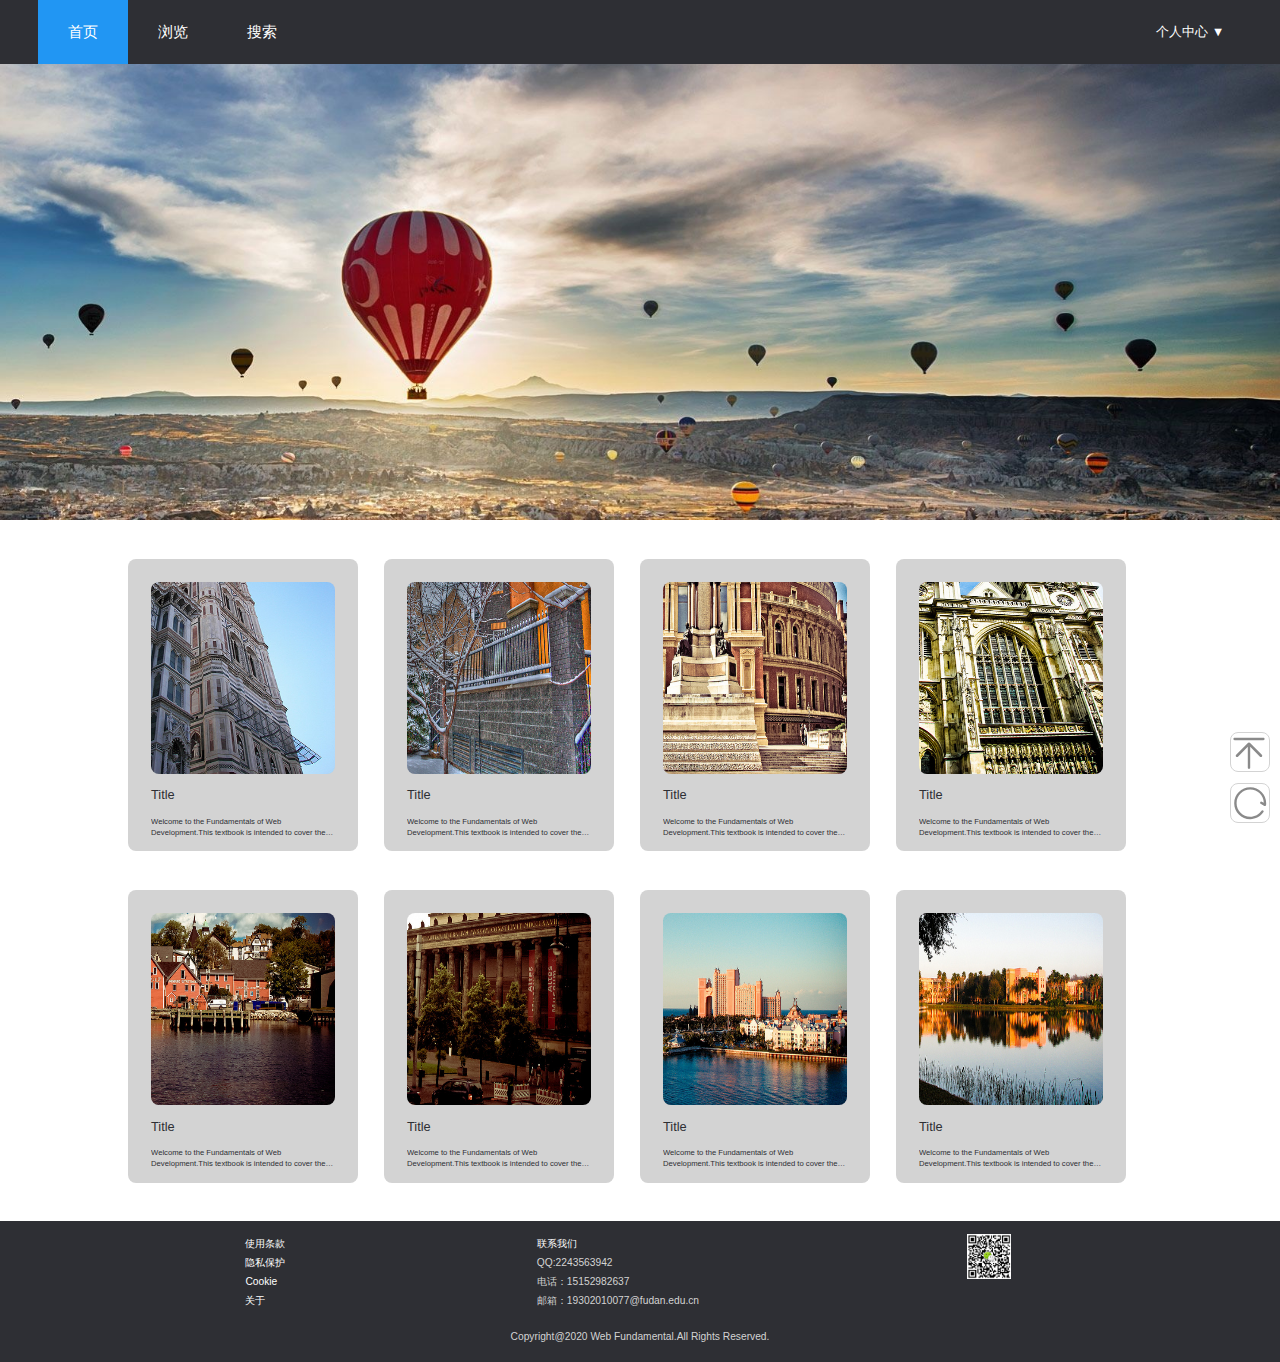
<file: src/Home.html>
<!DOCTYPE html>
<html lang="en">
<head>
    <meta charset="UTF-8">
    <meta name="viewport"
          content="width=device-width,initial-scale=1.0,maximum-scale=1.0,minimum-scale=1.0,user-scalable=no"/>
    <title>旅游图片分享平台</title>
    <link rel="stylesheet" type="text/css" href="./css/reset.css" media="all">
    <link rel="stylesheet" type="text/css" href="./css/Home.css" media="all">
    <link rel="stylesheet" type="text/css" href="./css/header.css" media="all">
    <link rel="stylesheet" type="text/css" href="./css/footer.css" media="all">
</head>
<body>
<header>
    <nav>
        <ul class="top-head">
            <li><a class="active">首页</a></li>
            <li><a href="browser.html">浏览</a></li>
            <li><a href="search.html">搜索</a></li>
        </ul>
        <div class="user-center">
            <button class="dropbtn">个人中心 ▼</button>
            <small class="dropdown-content">
                <a href="upload.html">
                    <svg xmlns="http://www.w3.org/2000/svg" class="icon" viewBox="0 0 1024 1024" width="15" height="15"
                         t="1584780263036" p-id="2749" version="1.1">
                        <path fill="#ffffff"
                              d="M 565.333 779.915 l 51.4453 -54.912 a 31.7333 31.7333 0 0 1 45.2267 -1.22667 a 32.64 32.64 0 0 1 1.216 45.7707 l -97.4187 104 a 37.0347 37.0347 0 0 1 -52.8213 1.39733 l -108.363 -104.203 a 32.64 32.64 0 0 1 -1.152 -45.7707 a 31.7333 31.7333 0 0 1 45.248 -1.17333 L 501.333 774.421 V 512.075 c 0 -17.8773 14.3253 -32.3733 32 -32.3733 s 32 14.5067 32 32.3733 v 267.84 Z M 512 138.667 c 123.019 0 228.213 86.7093 259.424 206.88 C 864.299 347.147 938.667 426.091 938.667 522.688 c 0 97.6 -75.9147 177.173 -170.133 177.173 c -17.6747 0 -32 -14.496 -32 -32.3733 c 0 -17.8773 14.3253 -32.3733 32 -32.3733 c 58.3573 0 106.133 -50.08 106.133 -112.427 c 0 -62.336 -47.776 -112.416 -106.133 -112.416 c -5.856 0 -11.6267 0.501333 -17.3013 1.48267 c -17.6213 3.05067 -34.304 -9.09867 -37.024 -26.9867 C 698.347 280.693 612.715 203.424 512 203.424 c -73.8347 0 -140.928 41.536 -177.376 107.861 a 31.9147 31.9147 0 0 1 -30.1227 16.576 a 140.373 140.373 0 0 0 -9.568 -0.32 c -80.1493 0 -145.6 68.5867 -145.6 153.781 c 0 85.184 65.4507 153.792 145.6 153.792 c 17.6747 0 32 14.496 32 32.3733 c 0 17.8773 -14.3253 32.3733 -32 32.3733 C 178.912 699.861 85.3333 601.771 85.3333 481.323 c 0 -118.315 90.2933 -215.061 203.456 -218.453 C 338.091 186.24 421.013 138.667 512 138.667 Z"
                              p-id="2750"/>
                    </svg>
                    上传照片</a>
                <a href="favorite.html">
                    <svg xmlns="http://www.w3.org/2000/svg" class="icon" viewBox="0 0 1024 1024" width="15" height="15"
                         t="1584780673462" p-id="2923" version="1.1">
                        <path fill="#ffffff"
                              d="M 335.008 916.629 c -35.9147 22.3147 -82.88 10.7733 -104.693 -25.5573 a 77.3333 77.3333 0 0 1 -8.96 -57.4293 l 46.4853 -198.24 a 13.1413 13.1413 0 0 0 -4.02133 -12.864 l -152.16 -132.587 c -31.6053 -27.52 -35.2533 -75.648 -8.23467 -107.733 a 75.68 75.68 0 0 1 51.7333 -26.752 L 354.848 339.2 c 4.352 -0.362667 8.24533 -3.232 10.0267 -7.59467 l 76.9387 -188.171 c 16.032 -39.2 60.6187 -57.92 99.52 -41.4613 a 76.3093 76.3093 0 0 1 40.832 41.4613 l 76.9387 188.16 c 1.78133 4.37333 5.67467 7.25333 10.0267 7.60533 l 199.712 16.2773 c 41.8773 3.41333 72.8853 40.4587 69.568 82.5173 a 76.9387 76.9387 0 0 1 -26.08 51.9787 l -152.16 132.587 c -3.54133 3.08267 -5.14133 8.07467 -4.02133 12.8533 l 46.4853 198.24 c 9.62133 41.0133 -15.36 82.336 -56.1387 92.224 a 75.2853 75.2853 0 0 1 -57.5253 -9.23733 l -170.976 -106.24 a 11.296 11.296 0 0 0 -12.0107 0 l -170.987 106.24 Z M 551.787 756.032 l 170.976 106.24 c 2.624 1.62133 5.71733 2.12267 8.65067 1.408 c 6.41067 -1.55733 10.56 -8.42667 8.928 -15.424 l -46.4853 -198.24 a 77.1413 77.1413 0 0 1 24.2773 -75.7333 L 870.293 441.707 c 2.48533 -2.16533 4.05333 -5.312 4.33067 -8.74667 c 0.565333 -7.136 -4.49067 -13.1733 -10.976 -13.696 l -199.712 -16.288 a 75.9893 75.9893 0 0 1 -64.064 -47.168 l -76.9387 -188.16 a 12.3093 12.3093 0 0 0 -6.53867 -6.74133 c -5.89867 -2.496 -12.7253 0.373333 -15.328 6.74133 l -76.9493 188.16 a 75.9893 75.9893 0 0 1 -64.064 47.168 l -199.701 16.288 a 11.68 11.68 0 0 0 -7.97867 4.18133 a 13.2267 13.2267 0 0 0 1.33333 18.2613 l 152.16 132.587 a 77.1413 77.1413 0 0 1 24.2773 75.7333 l -46.4853 198.229 a 13.3333 13.3333 0 0 0 1.51467 9.87733 c 3.488 5.792 10.5813 7.53067 16.064 4.128 l 170.987 -106.229 a 75.296 75.296 0 0 1 79.5627 0 Z"
                              p-id="2924"/>
                    </svg>
                    我的收藏</a>
                <a href="photo.html">
                    <svg xmlns="http://www.w3.org/2000/svg" class="icon" viewBox="0 0 1024 1024" width="15" height="15"
                         t="1584780752907" p-id="3097" version="1.1">
                        <path fill="#ffffff"
                              d="M 938.667 553.92 V 768 c 0 64.8 -52.5333 117.333 -117.333 117.333 H 202.667 c -64.8 0 -117.333 -52.5333 -117.333 -117.333 V 256 c 0 -64.8 52.5333 -117.333 117.333 -117.333 h 618.667 c 64.8 0 117.333 52.5333 117.333 117.333 v 297.92 Z m -64 -74.624 V 256 a 53.3333 53.3333 0 0 0 -53.3333 -53.3333 H 202.667 a 53.3333 53.3333 0 0 0 -53.3333 53.3333 v 344.48 A 290.091 290.091 0 0 1 192 597.333 a 286.88 286.88 0 0 1 183.296 65.8453 C 427.029 528.384 556.907 437.333 704 437.333 c 65.7067 0 126.997 16.7787 170.667 41.9627 Z m 0 82.24 c -5.33333 -8.32 -21.1307 -21.6533 -43.648 -32.9173 C 796.768 511.488 753.045 501.333 704 501.333 c -121.771 0 -229.131 76.2667 -270.432 188.693 c -2.73067 7.44533 -7.40267 20.32 -13.9947 38.5813 c -7.68 21.3013 -34.4533 28.1067 -51.3707 13.056 c -16.4373 -14.6347 -28.5547 -25.0667 -36.1387 -31.1467 A 222.891 222.891 0 0 0 192 661.333 c -14.464 0 -28.7253 1.36533 -42.6667 4.05333 V 768 a 53.3333 53.3333 0 0 0 53.3333 53.3333 h 618.667 a 53.3333 53.3333 0 0 0 53.3333 -53.3333 V 561.525 Z M 320 480 a 96 96 0 1 1 0 -192 a 96 96 0 0 1 0 192 Z m 0 -64 a 32 32 0 1 0 0 -64 a 32 32 0 0 0 0 64 Z"
                              p-id="3098"/>
                    </svg>
                    我的照片</a>
                <a href="../index.html">
                    <svg xmlns="http://www.w3.org/2000/svg" class="icon" viewBox="0 0 1024 1024" width="15" height="15"
                         t="1584780849050" p-id="3417" version="1.1">
                        <path fill="#ffffff"
                              d="M 885.333 96 c 23.7867 0 39.2533 25.0347 28.6187 46.3147 a 7024.8 7024.8 0 0 0 -56.9173 116.235 A 424.853 424.853 0 0 1 938.667 509.589 c 0 235.637 -191.029 426.667 -426.667 426.667 s -426.667 -191.029 -426.667 -426.667 c 0 -235.648 191.029 -426.667 426.667 -426.667 a 424.939 424.939 0 0 1 196.544 47.872 C 762.453 107.573 821.483 96 885.333 96 Z m -164.235 99.3813 a 32 32 0 0 1 -29.696 -1.06667 A 360.821 360.821 0 0 0 512 146.933 c -200.299 0 -362.667 162.368 -362.667 362.667 c 0 200.288 162.368 362.667 362.667 362.667 s 362.667 -162.379 362.667 -362.667 a 360.96 360.96 0 0 0 -79.8507 -227.061 a 32 32 0 0 1 -4 -33.7067 a 5870.92 5870.92 0 0 1 41.3227 -85.5893 c -39.7867 4.97067 -76.768 15.7013 -111.04 32.1493 Z M 330.667 362.667 a 42.6667 42.6667 0 0 1 42.6667 42.6667 v 64 a 42.6667 42.6667 0 1 1 -85.3333 0 v -64 a 42.6667 42.6667 0 0 1 42.6667 -42.6667 Z m 170.667 0 a 42.6667 42.6667 0 0 1 42.6667 42.6667 v 64 a 42.6667 42.6667 0 1 1 -85.3333 0 v -64 a 42.6667 42.6667 0 0 1 42.6667 -42.6667 Z"
                              p-id="3418"/>
                    </svg>
                    登入</a></small>
        </div>
    </nav>
</header>

<div class="content">
    <figure class="banner">
        <img src="../images/banner.jpg" alt="">
    </figure>
    <div class="floor">
        <div class="card" key="1">
            <a href="details.html">
                <div class="box">
                    <div class="image">
                        <img src="../images/travel-images/normal/medium/222222.jpg" alt="">
                    </div>
                    <div class="text">
                        <p class="p1">Title</p>
                        <p class="p2">Welcome to the Fundamentals of Web Development.This textbook is intended to cover
                            the broad range of topics required for modern web development.</p>
                    </div>
                </div>
            </a>
        </div>

        <div class="card" key="2">
            <a href="details.html">
                <div class="box">
                    <div class="image">
                        <img src="../images/travel-images/normal/medium/6592317633.jpg" alt="">
                    </div>
                    <div class="text">
                        <p class="p1">Title</p>
                        <p class="p2">Welcome to the Fundamentals of Web Development.This textbook is intended to cover
                            the broad range of topics required for modern web development.</p>
                    </div>
                </div>
            </a>
        </div>

        <div class="card" key="3">
            <a href="details.html">
                <div class="box">
                    <div class="image">
                        <img src="../images/travel-images/normal/medium/5855174537.jpg" alt="">
                    </div>
                    <div class="text">
                        <p class="p1">Title</p>
                        <p class="p2">Welcome to the Fundamentals of Web Development.This textbook is intended to cover
                            the broad range of topics required for modern web development.</p>
                    </div>
                </div>
            </a>
        </div>

        <div class="card" key="4">
            <a href="details.html">
                <div class="box">
                    <div class="image">
                        <img src="../images/travel-images/normal/medium/5855191275.jpg" alt="">
                    </div>
                    <div class="text">
                        <p class="p1">Title</p>
                        <p class="p2">Welcome to the Fundamentals of Web Development.This textbook is intended to cover
                            the broad range of topics required for modern web development.</p>
                    </div>
                </div>
            </a>
        </div>

        <div class="card" key="5">
            <a href="details.html">
                <div class="box">
                    <div class="image">
                        <img src="../images/travel-images/normal/medium/5856697109.jpg" alt="">
                    </div>
                    <div class="text">
                        <p class="p1">Title</p>
                        <p class="p2">Welcome to the Fundamentals of Web Development.This textbook is intended to cover
                            the broad range of topics required for modern web development.</p>
                    </div>
                </div>
            </a>
        </div>

        <div class="card" key="6">
            <a href="details.html">
                <div class="box">
                    <div class="image">
                        <img src="../images/travel-images/normal/medium/6115603234.jpg" alt="">
                    </div>
                    <div class="text">
                        <p class="p1">Title</p>
                        <p class="p2">Welcome to the Fundamentals of Web Development.This textbook is intended to cover
                            the broad range of topics required for modern web development.</p>
                    </div>
                </div>
            </a>
        </div>

        <div class="card" key="7">
            <a href="details.html">
                <div class="box">
                    <div class="image">
                        <img src="../images/travel-images/normal/medium/6119127716.jpg" alt="">
                    </div>
                    <div class="text">
                        <p class="p1">Title</p>
                        <p class="p2">Welcome to the Fundamentals of Web Development.This textbook is intended to cover
                            the broad range of topics required for modern web development.</p>
                    </div>
                </div>
            </a>
        </div>

        <div class="card" key="8">
            <a href="details.html">
                <div class="box">
                    <div class="image">
                        <img src="../images/travel-images/normal/medium/6119143988.jpg" alt="">
                    </div>
                    <div class="text">
                        <p class="p1">Title</p>
                        <p class="p2">Welcome to the Fundamentals of Web Development.This textbook is intended to cover
                            the broad range of topics required for modern web development.</p>
                    </div>
                </div>
            </a>
        </div>

    </div>
</div>

<footer class="footer">
    <div class="footer-m">
        <div class="row">
            <div class="col">
                <p><strong>使用条款</strong></p>
                <p><strong>隐私保护</strong></p>
                <p><strong>Cookie</strong></p>
                <p><strong>关于</strong></p>
            </div>
            <div class="col"><p><strong>联系我们</strong></p>
                <p>QQ:2243563942</p>
                <p>电话：15152982637</p>
                <p>邮箱：19302010077@fudan.edu.cn</p></div>
            <div class="col">
                <img src="../images/QR%20code.jpg" alt="">
            </div>
        </div>
    </div>

    <div class="copyright">
        <p class="footer-b">Copyright@2020 Web Fundamental.All Rights Reserved.</p>
    </div>
</footer>
<div class="back-up"><a href="javascript:scroll(0,0)">
    <svg xmlns="http://www.w3.org/2000/svg" class="icon" viewBox="0 0 1024 1024" width="45" height="45"
         t="1584875960518" p-id="3061" version="1.1">
        <path fill="#8a8a8a"
              d="M 509.44 267.52 C 504.32 262.4 498.56 259.84 492.8 258.56 C 488.96 256.64 484.48 256 480 256 S 471.04 256.64 467.2 258.56 C 461.44 259.84 455.68 262.4 450.56 267.52 l -313.6 313.6 c -14.08 14.08 -14.08 35.84 0 49.92 c 14.08 14.08 35.84 14.08 49.92 0 L 448 369.92 l 0 558.08 C 448 945.92 462.08 960 480 960 S 512 945.92 512 928 L 512 369.92 l 261.12 261.12 c 14.08 14.08 35.84 14.08 49.92 0 c 14.08 -14.08 14.08 -35.84 0 -49.92 L 509.44 267.52 Z M 864 128 l -768 0 C 78.08 128 64 142.08 64 160 C 64 177.92 78.08 192 96 192 l 768 0 C 881.92 192 896 177.92 896 160 C 896 142.08 881.92 128 864 128 Z"
              p-id="3062"/>
    </svg>
</a></div>
<div class="refresh"><a onclick="alert('刷新成功')">
    <svg xmlns="http://www.w3.org/2000/svg" class="icon" viewBox="0 0 1024 1024" width="45" height="45"
         t="1584876204132" p-id="2617" version="1.1">
        <path fill="#8a8a8a"
              d="M 822.496 473.152 a 32 32 0 0 0 -31.392 55.776 l 97.4507 54.848 c 20.32 11.4347 45.6533 -2.00533 47.5947 -25.248 c 1.67467 -20.16 2.51733 -35.5733 2.51733 -46.528 C 938.667 276.363 747.637 85.3333 512 85.3333 S 85.3333 276.363 85.3333 512 s 191.029 426.667 426.667 426.667 c 144.107 0 276.053 -72.032 354.752 -189.536 a 32 32 0 1 0 -53.1733 -35.616 C 746.645 813.461 634.539 874.667 512 874.667 c -200.299 0 -362.667 -162.368 -362.667 -362.667 s 162.368 -362.667 362.667 -362.667 c 197.099 0 357.472 157.227 362.539 353.109 l -52.0427 -29.2907 Z"
              p-id="2618"/>
    </svg>
</a>
</div>
</body>
</html>
</file>
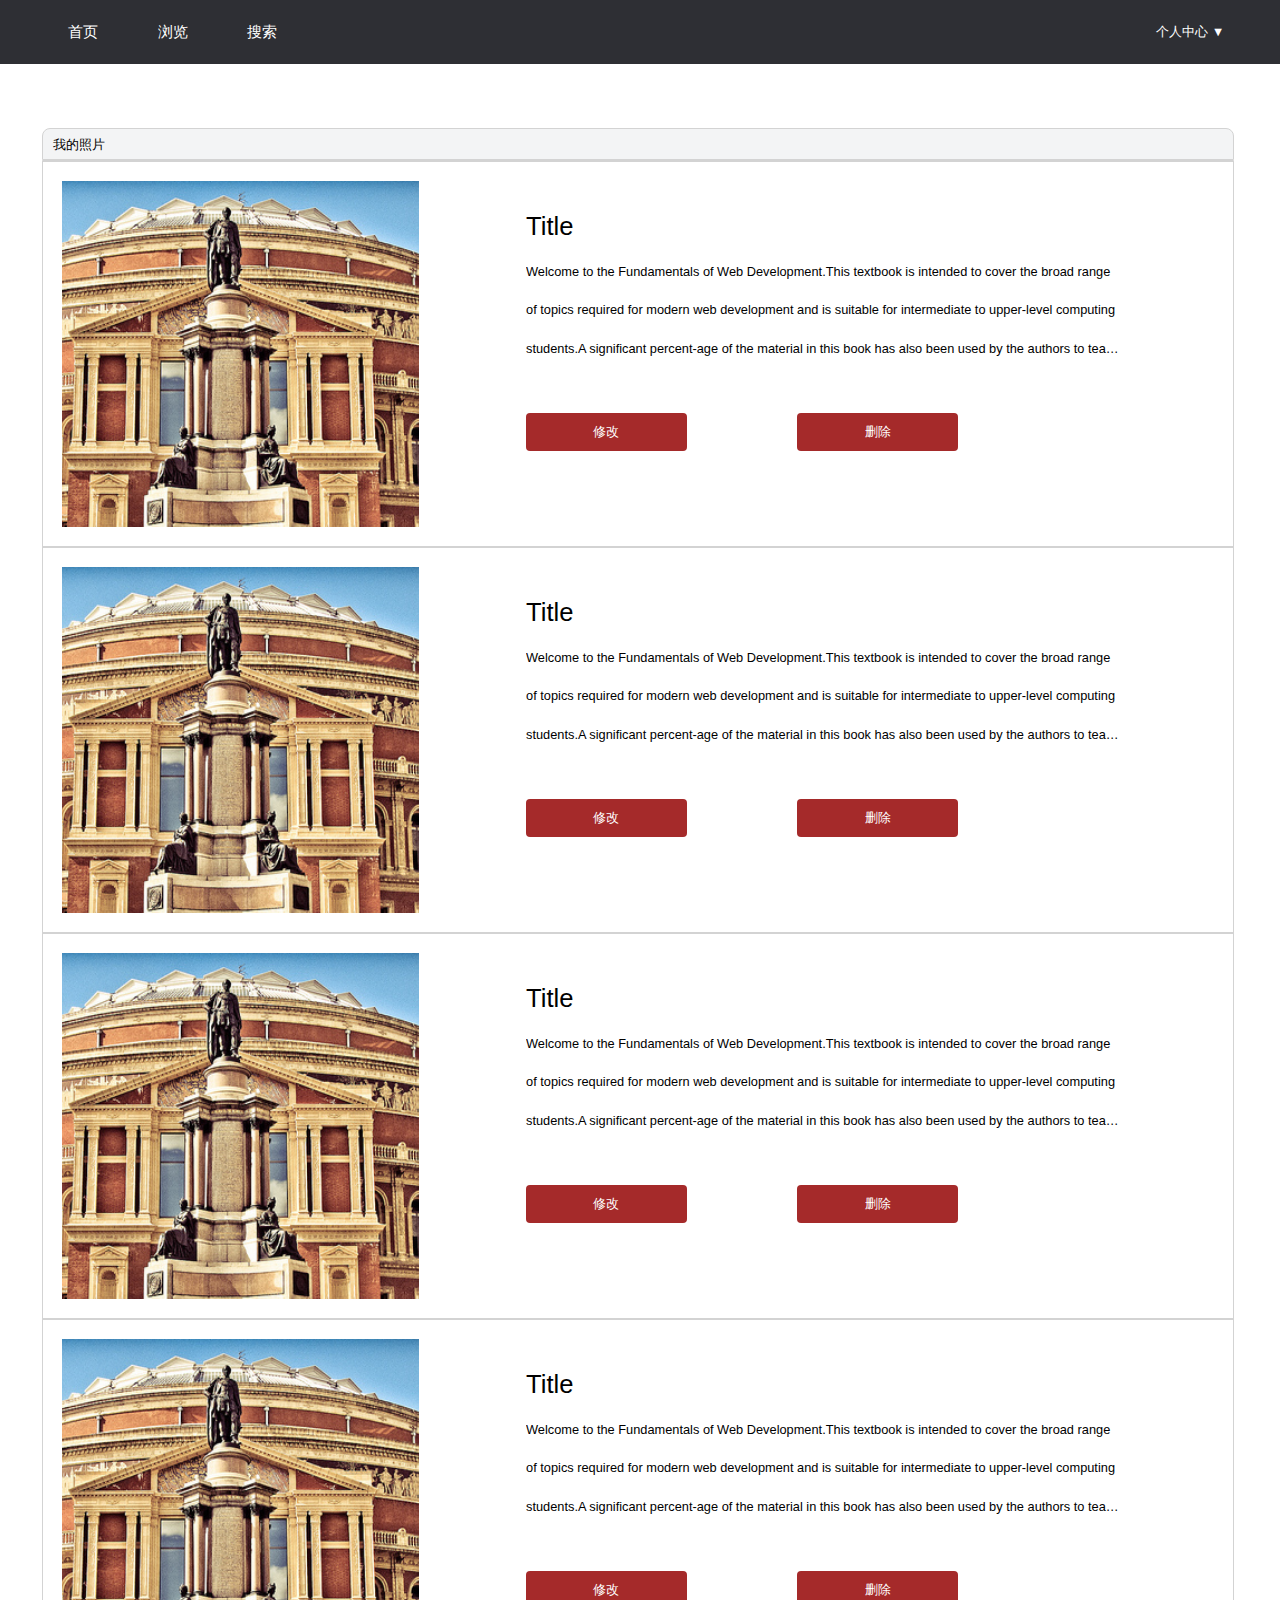
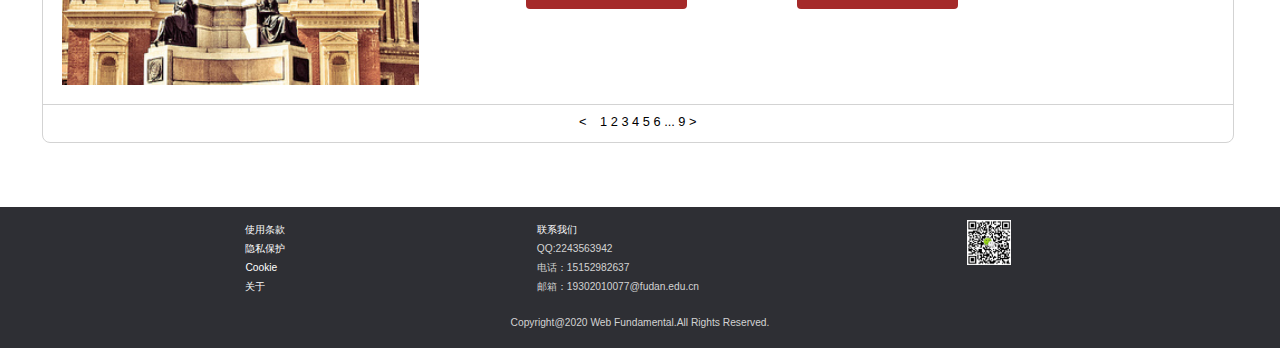
<file: src/photo.html>
<!DOCTYPE html>
<html lang="en">
<head>
    <meta charset="UTF-8">
    <meta name="viewport"
          content="width=device-width,initial-scale=1.0,maximum-scale=1.0,minimum-scale=1.0,user-scalable=no"/>
    <title>旅游图片分享平台</title>
    <link rel="stylesheet" type="text/css" href="./css/reset.css" media="all">
    <link rel="stylesheet" type="text/css" href="./css/footer.css" media="all">
    <link rel="stylesheet" type="text/css" href="./css/favorite.css" media="all">
    <link rel="stylesheet" type="text/css" href="./css/header.css" media="all">
</head>
<body>
<header>
    <nav>
        <ul class="top-head">
            <li><a href="Home.html">首页</a></li>
            <li><a href="browser.html">浏览</a></li>
            <li><a href="search.html">搜索</a></li>
        </ul>
        <div class="user-center">
            <button class="dropbtn">个人中心 ▼</button>
            <small class="dropdown-content">
                <a href="upload.html">
                    <svg xmlns="http://www.w3.org/2000/svg" class="icon" viewBox="0 0 1024 1024" width="15" height="15"
                         t="1584780263036" p-id="2749" version="1.1">
                        <path fill="#ffffff"
                              d="M 565.333 779.915 l 51.4453 -54.912 a 31.7333 31.7333 0 0 1 45.2267 -1.22667 a 32.64 32.64 0 0 1 1.216 45.7707 l -97.4187 104 a 37.0347 37.0347 0 0 1 -52.8213 1.39733 l -108.363 -104.203 a 32.64 32.64 0 0 1 -1.152 -45.7707 a 31.7333 31.7333 0 0 1 45.248 -1.17333 L 501.333 774.421 V 512.075 c 0 -17.8773 14.3253 -32.3733 32 -32.3733 s 32 14.5067 32 32.3733 v 267.84 Z M 512 138.667 c 123.019 0 228.213 86.7093 259.424 206.88 C 864.299 347.147 938.667 426.091 938.667 522.688 c 0 97.6 -75.9147 177.173 -170.133 177.173 c -17.6747 0 -32 -14.496 -32 -32.3733 c 0 -17.8773 14.3253 -32.3733 32 -32.3733 c 58.3573 0 106.133 -50.08 106.133 -112.427 c 0 -62.336 -47.776 -112.416 -106.133 -112.416 c -5.856 0 -11.6267 0.501333 -17.3013 1.48267 c -17.6213 3.05067 -34.304 -9.09867 -37.024 -26.9867 C 698.347 280.693 612.715 203.424 512 203.424 c -73.8347 0 -140.928 41.536 -177.376 107.861 a 31.9147 31.9147 0 0 1 -30.1227 16.576 a 140.373 140.373 0 0 0 -9.568 -0.32 c -80.1493 0 -145.6 68.5867 -145.6 153.781 c 0 85.184 65.4507 153.792 145.6 153.792 c 17.6747 0 32 14.496 32 32.3733 c 0 17.8773 -14.3253 32.3733 -32 32.3733 C 178.912 699.861 85.3333 601.771 85.3333 481.323 c 0 -118.315 90.2933 -215.061 203.456 -218.453 C 338.091 186.24 421.013 138.667 512 138.667 Z"
                              p-id="2750"/>
                    </svg>
                    上传照片</a>
                <a href="favorite.html">
                    <svg xmlns="http://www.w3.org/2000/svg" class="icon" viewBox="0 0 1024 1024" width="15" height="15"
                         t="1584780673462" p-id="2923" version="1.1">
                        <path fill="#ffffff"
                              d="M 335.008 916.629 c -35.9147 22.3147 -82.88 10.7733 -104.693 -25.5573 a 77.3333 77.3333 0 0 1 -8.96 -57.4293 l 46.4853 -198.24 a 13.1413 13.1413 0 0 0 -4.02133 -12.864 l -152.16 -132.587 c -31.6053 -27.52 -35.2533 -75.648 -8.23467 -107.733 a 75.68 75.68 0 0 1 51.7333 -26.752 L 354.848 339.2 c 4.352 -0.362667 8.24533 -3.232 10.0267 -7.59467 l 76.9387 -188.171 c 16.032 -39.2 60.6187 -57.92 99.52 -41.4613 a 76.3093 76.3093 0 0 1 40.832 41.4613 l 76.9387 188.16 c 1.78133 4.37333 5.67467 7.25333 10.0267 7.60533 l 199.712 16.2773 c 41.8773 3.41333 72.8853 40.4587 69.568 82.5173 a 76.9387 76.9387 0 0 1 -26.08 51.9787 l -152.16 132.587 c -3.54133 3.08267 -5.14133 8.07467 -4.02133 12.8533 l 46.4853 198.24 c 9.62133 41.0133 -15.36 82.336 -56.1387 92.224 a 75.2853 75.2853 0 0 1 -57.5253 -9.23733 l -170.976 -106.24 a 11.296 11.296 0 0 0 -12.0107 0 l -170.987 106.24 Z M 551.787 756.032 l 170.976 106.24 c 2.624 1.62133 5.71733 2.12267 8.65067 1.408 c 6.41067 -1.55733 10.56 -8.42667 8.928 -15.424 l -46.4853 -198.24 a 77.1413 77.1413 0 0 1 24.2773 -75.7333 L 870.293 441.707 c 2.48533 -2.16533 4.05333 -5.312 4.33067 -8.74667 c 0.565333 -7.136 -4.49067 -13.1733 -10.976 -13.696 l -199.712 -16.288 a 75.9893 75.9893 0 0 1 -64.064 -47.168 l -76.9387 -188.16 a 12.3093 12.3093 0 0 0 -6.53867 -6.74133 c -5.89867 -2.496 -12.7253 0.373333 -15.328 6.74133 l -76.9493 188.16 a 75.9893 75.9893 0 0 1 -64.064 47.168 l -199.701 16.288 a 11.68 11.68 0 0 0 -7.97867 4.18133 a 13.2267 13.2267 0 0 0 1.33333 18.2613 l 152.16 132.587 a 77.1413 77.1413 0 0 1 24.2773 75.7333 l -46.4853 198.229 a 13.3333 13.3333 0 0 0 1.51467 9.87733 c 3.488 5.792 10.5813 7.53067 16.064 4.128 l 170.987 -106.229 a 75.296 75.296 0 0 1 79.5627 0 Z"
                              p-id="2924"/>
                    </svg>
                    我的收藏</a>
                <a class="active">
                    <svg xmlns="http://www.w3.org/2000/svg" class="icon" viewBox="0 0 1024 1024" width="15" height="15"
                         t="1584780752907" p-id="3097" version="1.1">
                        <path fill="#ffffff"
                              d="M 938.667 553.92 V 768 c 0 64.8 -52.5333 117.333 -117.333 117.333 H 202.667 c -64.8 0 -117.333 -52.5333 -117.333 -117.333 V 256 c 0 -64.8 52.5333 -117.333 117.333 -117.333 h 618.667 c 64.8 0 117.333 52.5333 117.333 117.333 v 297.92 Z m -64 -74.624 V 256 a 53.3333 53.3333 0 0 0 -53.3333 -53.3333 H 202.667 a 53.3333 53.3333 0 0 0 -53.3333 53.3333 v 344.48 A 290.091 290.091 0 0 1 192 597.333 a 286.88 286.88 0 0 1 183.296 65.8453 C 427.029 528.384 556.907 437.333 704 437.333 c 65.7067 0 126.997 16.7787 170.667 41.9627 Z m 0 82.24 c -5.33333 -8.32 -21.1307 -21.6533 -43.648 -32.9173 C 796.768 511.488 753.045 501.333 704 501.333 c -121.771 0 -229.131 76.2667 -270.432 188.693 c -2.73067 7.44533 -7.40267 20.32 -13.9947 38.5813 c -7.68 21.3013 -34.4533 28.1067 -51.3707 13.056 c -16.4373 -14.6347 -28.5547 -25.0667 -36.1387 -31.1467 A 222.891 222.891 0 0 0 192 661.333 c -14.464 0 -28.7253 1.36533 -42.6667 4.05333 V 768 a 53.3333 53.3333 0 0 0 53.3333 53.3333 h 618.667 a 53.3333 53.3333 0 0 0 53.3333 -53.3333 V 561.525 Z M 320 480 a 96 96 0 1 1 0 -192 a 96 96 0 0 1 0 192 Z m 0 -64 a 32 32 0 1 0 0 -64 a 32 32 0 0 0 0 64 Z"
                              p-id="3098"/>
                    </svg>
                    我的照片</a>
                <a href="../index.html">
                    <svg xmlns="http://www.w3.org/2000/svg" class="icon" viewBox="0 0 1024 1024" width="15" height="15"
                         t="1584780849050" p-id="3417" version="1.1">
                        <path fill="#ffffff"
                              d="M 885.333 96 c 23.7867 0 39.2533 25.0347 28.6187 46.3147 a 7024.8 7024.8 0 0 0 -56.9173 116.235 A 424.853 424.853 0 0 1 938.667 509.589 c 0 235.637 -191.029 426.667 -426.667 426.667 s -426.667 -191.029 -426.667 -426.667 c 0 -235.648 191.029 -426.667 426.667 -426.667 a 424.939 424.939 0 0 1 196.544 47.872 C 762.453 107.573 821.483 96 885.333 96 Z m -164.235 99.3813 a 32 32 0 0 1 -29.696 -1.06667 A 360.821 360.821 0 0 0 512 146.933 c -200.299 0 -362.667 162.368 -362.667 362.667 c 0 200.288 162.368 362.667 362.667 362.667 s 362.667 -162.379 362.667 -362.667 a 360.96 360.96 0 0 0 -79.8507 -227.061 a 32 32 0 0 1 -4 -33.7067 a 5870.92 5870.92 0 0 1 41.3227 -85.5893 c -39.7867 4.97067 -76.768 15.7013 -111.04 32.1493 Z M 330.667 362.667 a 42.6667 42.6667 0 0 1 42.6667 42.6667 v 64 a 42.6667 42.6667 0 1 1 -85.3333 0 v -64 a 42.6667 42.6667 0 0 1 42.6667 -42.6667 Z m 170.667 0 a 42.6667 42.6667 0 0 1 42.6667 42.6667 v 64 a 42.6667 42.6667 0 1 1 -85.3333 0 v -64 a 42.6667 42.6667 0 0 1 42.6667 -42.6667 Z"
                              p-id="3418"/>
                    </svg>
                    登入</a></small>
        </div>
    </nav>
</header>
<div class="content">
    <div class="box">
        <div class="title"><span>我的照片</span></div>
        <div class="container">
            <div class="card">
                <div class="image">
                    <a href="details.html">
                        <img src="../images/travel-images/normal/medium/5855174537.jpg" alt="">
                    </a>
                </div>
                <div class="text">
                    <p class="p1">Title</p>
                    <p class="p2">Welcome to the Fundamentals of Web Development.This textbook is intended to cover the
                        broad range of topics required for modern web development and is suitable for intermediate to
                        upper-level computing students.A significant percent-age of the material in this book has also
                        been used by the authors to teach web development principles to first-year computing students
                        and to non-computing.</p>
                </div>
                <button onclick="location.href='upload.html'">修改</button>
                <button onclick="alert('删除成功')">删除</button>
            </div>

            <div class="card">
                <div class="image">
                    <a href="details.html">
                        <img src="../images/travel-images/normal/medium/5855174537.jpg" alt="">
                    </a>
                </div>
                <div class="text">
                    <p class="p1">Title</p>
                    <p class="p2">Welcome to the Fundamentals of Web Development.This textbook is intended to cover the
                        broad range of topics required for modern web development and is suitable for intermediate to
                        upper-level computing students.A significant percent-age of the material in this book has also
                        been used by the authors to teach web development principles to first-year computing students
                        and to non-computing.</p>
                </div>
                <button onclick="location.href='upload.html'">修改</button>
                <button onclick="alert('删除成功')">删除</button>
            </div>

            <div class="card">
                <div class="image">
                    <a href="details.html">
                        <img src="../images/travel-images/normal/medium/5855174537.jpg" alt="">
                    </a>
                </div>
                <div class="text">
                    <p class="p1">Title</p>
                    <p class="p2">Welcome to the Fundamentals of Web Development.This textbook is intended to cover the
                        broad range of topics required for modern web development and is suitable for intermediate to
                        upper-level computing students.A significant percent-age of the material in this book has also
                        been used by the authors to teach web development principles to first-year computing students
                        and to non-computing.</p>
                </div>
                <button onclick="location.href='upload.html'">修改</button>
                <button onclick="alert('删除成功')">删除</button>
            </div>

            <div class="card">
                <div class="image">
                    <a href="details.html">
                        <img src="../images/travel-images/normal/medium/5855174537.jpg" alt="">
                    </a>
                </div>
                <div class="text">
                    <p class="p1">Title</p>
                    <p class="p2">Welcome to the Fundamentals of Web Development.This textbook is intended to cover the
                        broad range of topics required for modern web development and is suitable for intermediate to
                        upper-level computing students.A significant percent-age of the material in this book has also
                        been used by the authors to teach web development principles to first-year computing students
                        and to non-computing.</p>
                </div>
                <button onclick="location.href='upload.html'">修改</button>
                <button onclick="alert('删除成功')">删除</button>
            </div>

            <div class="page">< <span>1</span> 2 3 4 5 6 ... 9 ></div>
        </div>
    </div>
</div>

<footer class="footer">
    <div class="footer-m">
        <div class="row">
            <div class="col">
                <p><strong>使用条款</strong></p>
                <p><strong>隐私保护</strong></p>
                <p><strong>Cookie</strong></p>
                <p><strong>关于</strong></p>
            </div>
            <div class="col"><p><strong>联系我们</strong></p>
                <p>QQ:2243563942</p>
                <p>电话：15152982637</p>
                <p>邮箱：19302010077@fudan.edu.cn</p></div>
            <div class="col">
                <img src="../images/QR%20code.jpg" alt="">
            </div>
        </div>
    </div>

    <div class="copyright">
        <p class="footer-b">Copyright@2020 Web Fundamental.All Rights Reserved.</p>
    </div>
</footer>
</body>
</html>
</file>
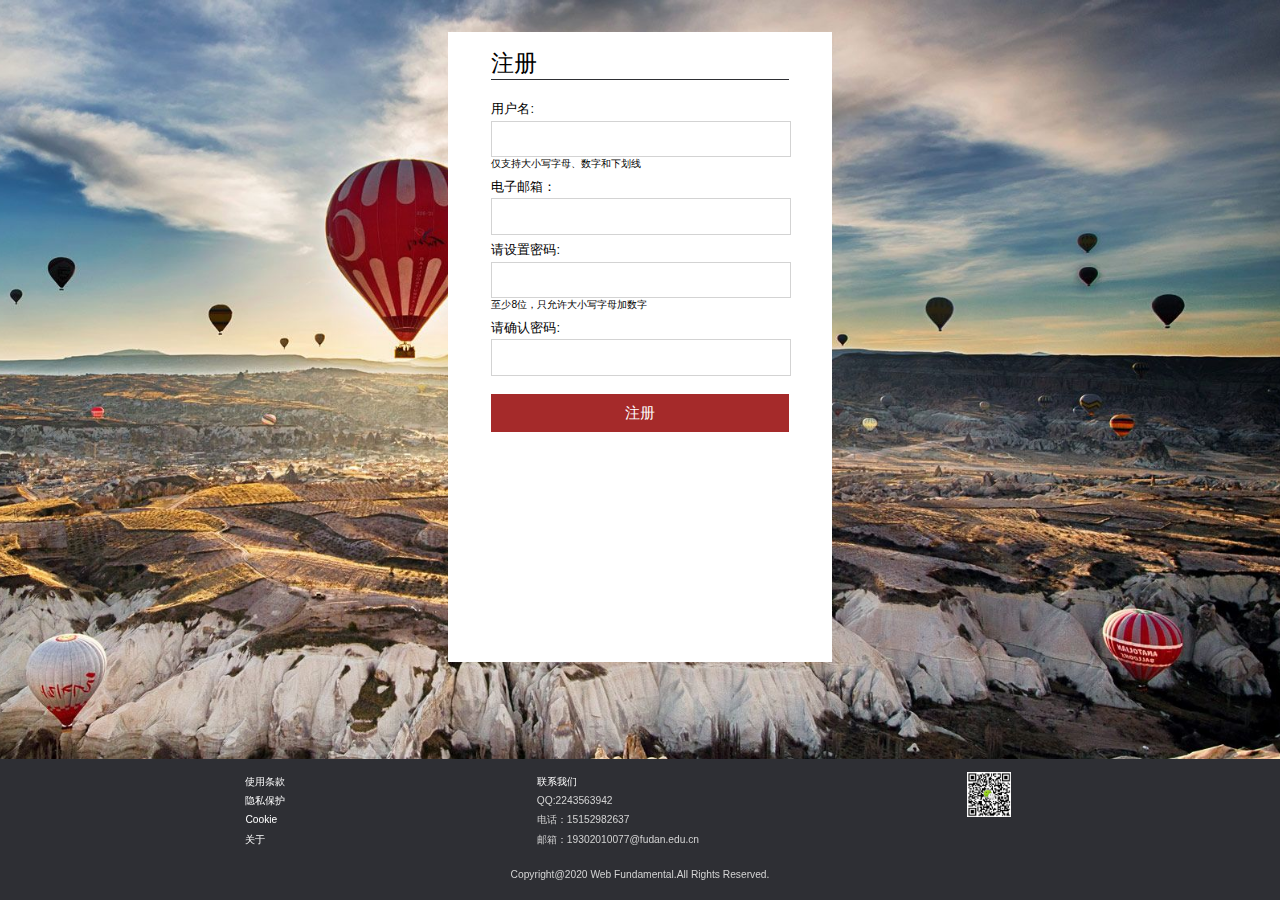
<file: src/register.html>
<!DOCTYPE html>
<html lang="en">
<head>
    <meta charset="UTF-8">
    <meta name="viewport"
          content="width=device-width,initial-scale=1.0,maximum-scale=1.0,minimum-scale=1.0,user-scalable=no"/>
    <title>Register</title>
    <link rel="stylesheet" type="text/css" href="./css/reset.css" media="all">
    <link rel="stylesheet" type="text/css" href="./css/register.css" media="all">
    <link rel="stylesheet" type="text/css" href="./css/footer.css" media="all">
    <style>
        .footer {
            position: absolute;
        }
    </style>
</head>
<body>
<div class="content">
    <div class="logGet">
        <form action="../index.html" method="GET">
            <div class="log-head">
                <p class="p1">注册</p>
            </div>
            <div class="log-content">
                <p class="p2">用户名:</p>
                <label>
                    <input type="text" name="name" pattern="^\w+$" required>
                </label>
                <div class="p3">仅支持大小写字母、数字和下划线</div>
            </div>
            <div class="log-content">
                <p class="p2">电子邮箱：</p>
                <label>
                    <input type="email" required>
                </label>
            </div>
            <div class="log-content">
                <p class="p2">请设置密码:</p>
                <label>
                    <input type="password" name="password" pattern="^([A-Za-z0-9]){8,}$" required>
                </label>
                <div class="p3">至少8位，只允许大小写字母加数字</div>
            </div>
            <div class="log-content">
                <p class="p2">请确认密码:</p>
                <label>
                    <input type="password" name="repassword" pattern="^([A-Za-z0-9]){8,}$" required>
                </label>
            </div>
            <div class="log-foot">
                <input type="submit" value="注册" name="register">
            </div>
        </form>
    </div>

    <footer class="footer">
        <div class="footer-m">
            <div class="row">
                <div class="col">
                    <p><strong>使用条款</strong></p>
                    <p><strong>隐私保护</strong></p>
                    <p><strong>Cookie</strong></p>
                    <p><strong>关于</strong></p>
                </div>
                <div class="col"><p><strong>联系我们</strong></p>
                    <p>QQ:2243563942</p>
                    <p>电话：15152982637</p>
                    <p>邮箱：19302010077@fudan.edu.cn</p></div>
                <div class="col">
                    <img src="../images/QR%20code.jpg" alt="">
                </div>
            </div>
        </div>

        <div class="copyright">
            <p class="footer-b">Copyright@2020 Web Fundamental.All Rights Reserved.</p>
        </div>
    </footer>
</div>
</body>
</html>
</file>
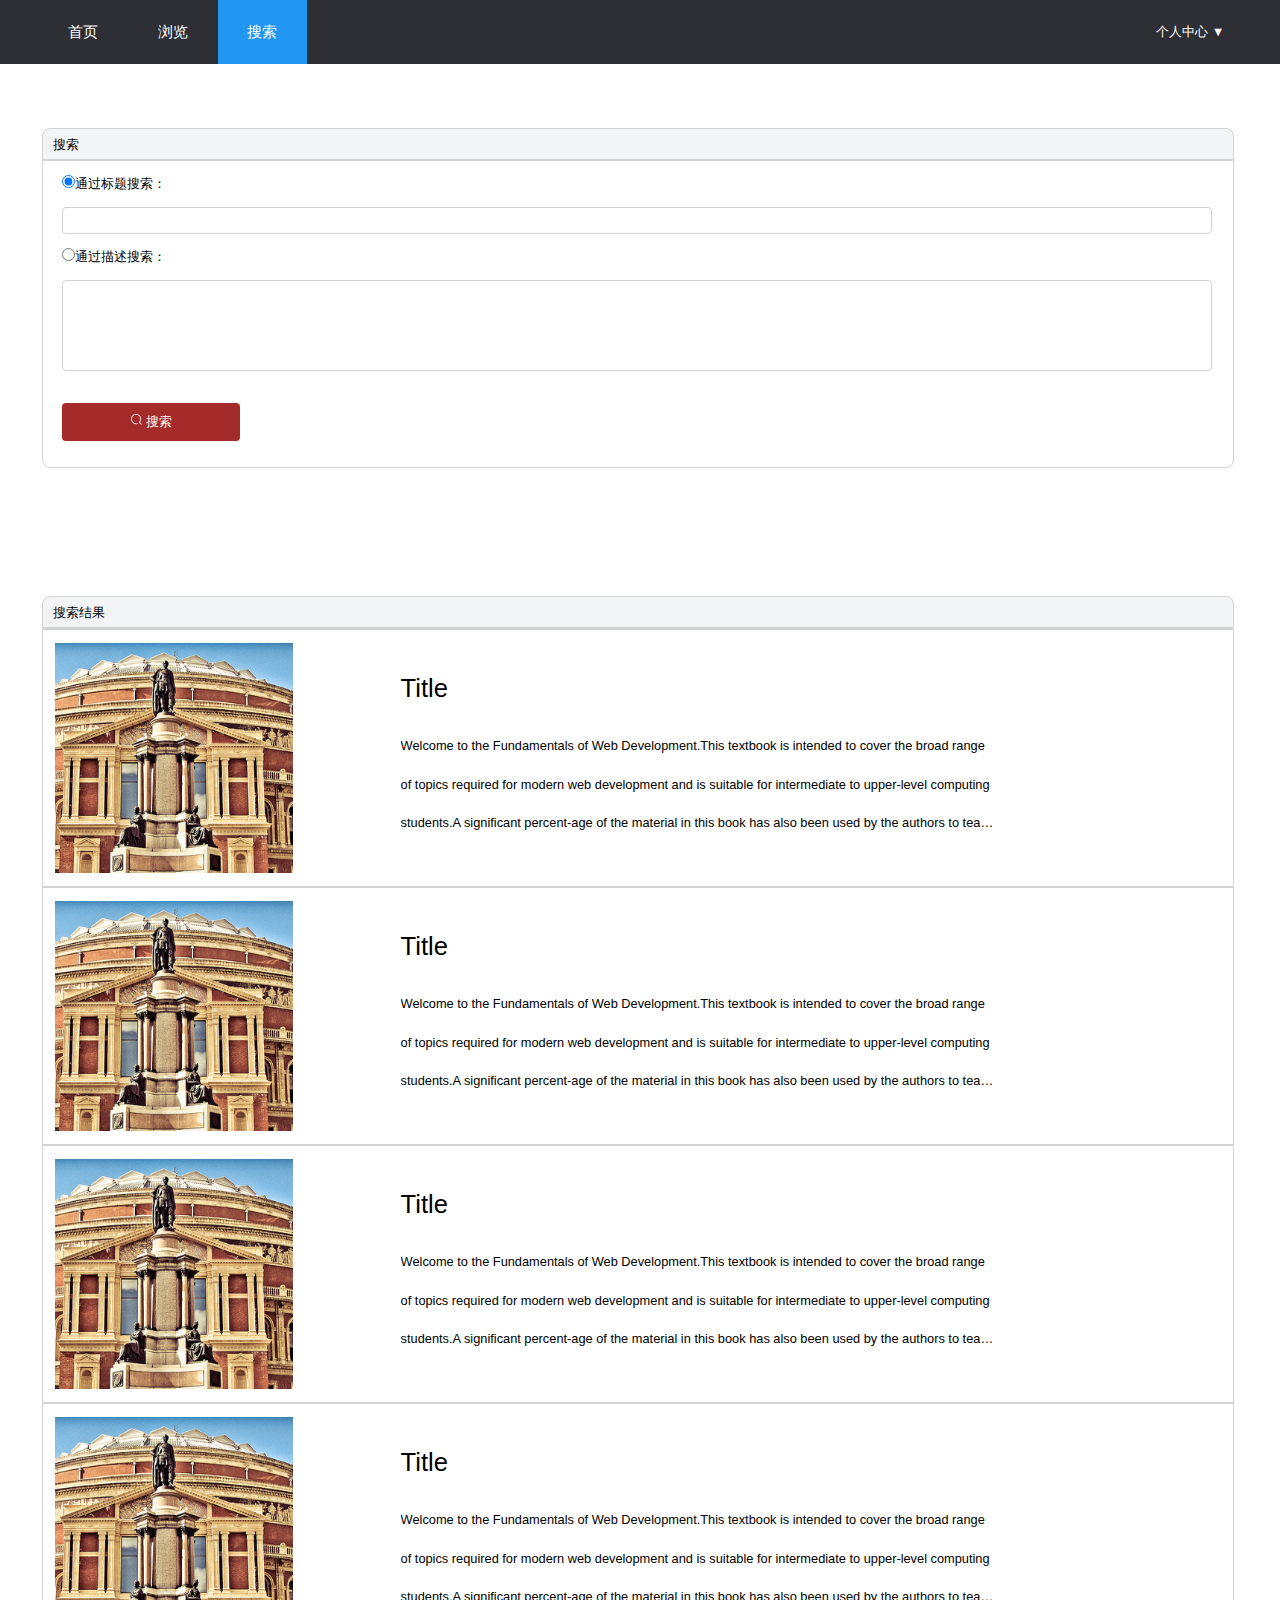
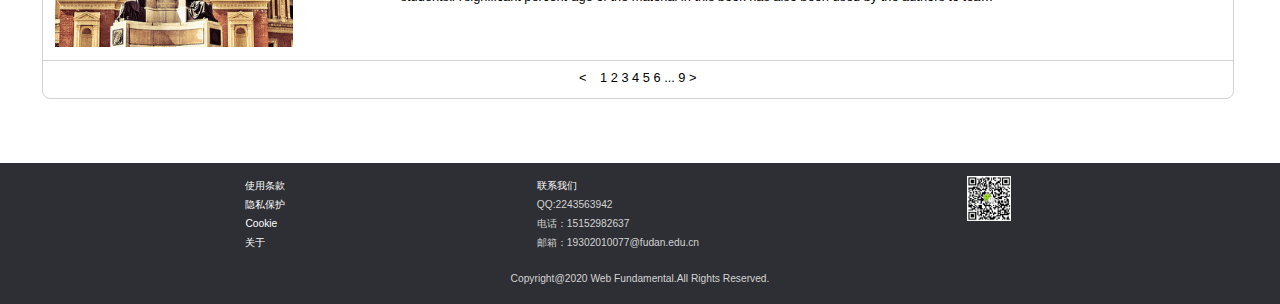
<file: src/search.html>
<!DOCTYPE html>
<html lang="en">
<head>
    <meta charset="UTF-8">
    <meta name="viewport"
          content="width=device-width,initial-scale=1.0,maximum-scale=1.0,minimum-scale=1.0,user-scalable=no"/>
    <title>旅游图片分享平台</title>
    <link rel="stylesheet" type="text/css" href="./css/reset.css" media="all">
    <link rel="stylesheet" type="text/css" href="./css/footer.css" media="all">
    <link rel="stylesheet" type="text/css" href="./css/search.css" media="all">
    <link rel="stylesheet" type="text/css" href="./css/header.css" media="all">
</head>
<body>
<header>
    <nav>
        <ul class="top-head">
            <li><a href="Home.html">首页</a></li>
            <li><a href="browser.html">浏览</a></li>
            <li><a class="active">搜索</a></li>
        </ul>
        <div class="user-center">
            <button class="dropbtn">个人中心 ▼</button>
            <small class="dropdown-content">
                <a href="upload.html">
                    <svg xmlns="http://www.w3.org/2000/svg" class="icon" viewBox="0 0 1024 1024" width="15" height="15"
                         t="1584780263036" p-id="2749" version="1.1">
                        <path fill="#ffffff"
                              d="M 565.333 779.915 l 51.4453 -54.912 a 31.7333 31.7333 0 0 1 45.2267 -1.22667 a 32.64 32.64 0 0 1 1.216 45.7707 l -97.4187 104 a 37.0347 37.0347 0 0 1 -52.8213 1.39733 l -108.363 -104.203 a 32.64 32.64 0 0 1 -1.152 -45.7707 a 31.7333 31.7333 0 0 1 45.248 -1.17333 L 501.333 774.421 V 512.075 c 0 -17.8773 14.3253 -32.3733 32 -32.3733 s 32 14.5067 32 32.3733 v 267.84 Z M 512 138.667 c 123.019 0 228.213 86.7093 259.424 206.88 C 864.299 347.147 938.667 426.091 938.667 522.688 c 0 97.6 -75.9147 177.173 -170.133 177.173 c -17.6747 0 -32 -14.496 -32 -32.3733 c 0 -17.8773 14.3253 -32.3733 32 -32.3733 c 58.3573 0 106.133 -50.08 106.133 -112.427 c 0 -62.336 -47.776 -112.416 -106.133 -112.416 c -5.856 0 -11.6267 0.501333 -17.3013 1.48267 c -17.6213 3.05067 -34.304 -9.09867 -37.024 -26.9867 C 698.347 280.693 612.715 203.424 512 203.424 c -73.8347 0 -140.928 41.536 -177.376 107.861 a 31.9147 31.9147 0 0 1 -30.1227 16.576 a 140.373 140.373 0 0 0 -9.568 -0.32 c -80.1493 0 -145.6 68.5867 -145.6 153.781 c 0 85.184 65.4507 153.792 145.6 153.792 c 17.6747 0 32 14.496 32 32.3733 c 0 17.8773 -14.3253 32.3733 -32 32.3733 C 178.912 699.861 85.3333 601.771 85.3333 481.323 c 0 -118.315 90.2933 -215.061 203.456 -218.453 C 338.091 186.24 421.013 138.667 512 138.667 Z"
                              p-id="2750"/>
                    </svg>
                    上传照片</a>
                <a href="favorite.html">
                    <svg xmlns="http://www.w3.org/2000/svg" class="icon" viewBox="0 0 1024 1024" width="15" height="15"
                         t="1584780673462" p-id="2923" version="1.1">
                        <path fill="#ffffff"
                              d="M 335.008 916.629 c -35.9147 22.3147 -82.88 10.7733 -104.693 -25.5573 a 77.3333 77.3333 0 0 1 -8.96 -57.4293 l 46.4853 -198.24 a 13.1413 13.1413 0 0 0 -4.02133 -12.864 l -152.16 -132.587 c -31.6053 -27.52 -35.2533 -75.648 -8.23467 -107.733 a 75.68 75.68 0 0 1 51.7333 -26.752 L 354.848 339.2 c 4.352 -0.362667 8.24533 -3.232 10.0267 -7.59467 l 76.9387 -188.171 c 16.032 -39.2 60.6187 -57.92 99.52 -41.4613 a 76.3093 76.3093 0 0 1 40.832 41.4613 l 76.9387 188.16 c 1.78133 4.37333 5.67467 7.25333 10.0267 7.60533 l 199.712 16.2773 c 41.8773 3.41333 72.8853 40.4587 69.568 82.5173 a 76.9387 76.9387 0 0 1 -26.08 51.9787 l -152.16 132.587 c -3.54133 3.08267 -5.14133 8.07467 -4.02133 12.8533 l 46.4853 198.24 c 9.62133 41.0133 -15.36 82.336 -56.1387 92.224 a 75.2853 75.2853 0 0 1 -57.5253 -9.23733 l -170.976 -106.24 a 11.296 11.296 0 0 0 -12.0107 0 l -170.987 106.24 Z M 551.787 756.032 l 170.976 106.24 c 2.624 1.62133 5.71733 2.12267 8.65067 1.408 c 6.41067 -1.55733 10.56 -8.42667 8.928 -15.424 l -46.4853 -198.24 a 77.1413 77.1413 0 0 1 24.2773 -75.7333 L 870.293 441.707 c 2.48533 -2.16533 4.05333 -5.312 4.33067 -8.74667 c 0.565333 -7.136 -4.49067 -13.1733 -10.976 -13.696 l -199.712 -16.288 a 75.9893 75.9893 0 0 1 -64.064 -47.168 l -76.9387 -188.16 a 12.3093 12.3093 0 0 0 -6.53867 -6.74133 c -5.89867 -2.496 -12.7253 0.373333 -15.328 6.74133 l -76.9493 188.16 a 75.9893 75.9893 0 0 1 -64.064 47.168 l -199.701 16.288 a 11.68 11.68 0 0 0 -7.97867 4.18133 a 13.2267 13.2267 0 0 0 1.33333 18.2613 l 152.16 132.587 a 77.1413 77.1413 0 0 1 24.2773 75.7333 l -46.4853 198.229 a 13.3333 13.3333 0 0 0 1.51467 9.87733 c 3.488 5.792 10.5813 7.53067 16.064 4.128 l 170.987 -106.229 a 75.296 75.296 0 0 1 79.5627 0 Z"
                              p-id="2924"/>
                    </svg>
                    我的收藏</a>
                <a href="photo.html">
                    <svg xmlns="http://www.w3.org/2000/svg" class="icon" viewBox="0 0 1024 1024" width="15" height="15"
                         t="1584780752907" p-id="3097" version="1.1">
                        <path fill="#ffffff"
                              d="M 938.667 553.92 V 768 c 0 64.8 -52.5333 117.333 -117.333 117.333 H 202.667 c -64.8 0 -117.333 -52.5333 -117.333 -117.333 V 256 c 0 -64.8 52.5333 -117.333 117.333 -117.333 h 618.667 c 64.8 0 117.333 52.5333 117.333 117.333 v 297.92 Z m -64 -74.624 V 256 a 53.3333 53.3333 0 0 0 -53.3333 -53.3333 H 202.667 a 53.3333 53.3333 0 0 0 -53.3333 53.3333 v 344.48 A 290.091 290.091 0 0 1 192 597.333 a 286.88 286.88 0 0 1 183.296 65.8453 C 427.029 528.384 556.907 437.333 704 437.333 c 65.7067 0 126.997 16.7787 170.667 41.9627 Z m 0 82.24 c -5.33333 -8.32 -21.1307 -21.6533 -43.648 -32.9173 C 796.768 511.488 753.045 501.333 704 501.333 c -121.771 0 -229.131 76.2667 -270.432 188.693 c -2.73067 7.44533 -7.40267 20.32 -13.9947 38.5813 c -7.68 21.3013 -34.4533 28.1067 -51.3707 13.056 c -16.4373 -14.6347 -28.5547 -25.0667 -36.1387 -31.1467 A 222.891 222.891 0 0 0 192 661.333 c -14.464 0 -28.7253 1.36533 -42.6667 4.05333 V 768 a 53.3333 53.3333 0 0 0 53.3333 53.3333 h 618.667 a 53.3333 53.3333 0 0 0 53.3333 -53.3333 V 561.525 Z M 320 480 a 96 96 0 1 1 0 -192 a 96 96 0 0 1 0 192 Z m 0 -64 a 32 32 0 1 0 0 -64 a 32 32 0 0 0 0 64 Z"
                              p-id="3098"/>
                    </svg>
                    我的照片</a>
                <a href="../index.html">
                    <svg xmlns="http://www.w3.org/2000/svg" class="icon" viewBox="0 0 1024 1024" width="15" height="15"
                         t="1584780849050" p-id="3417" version="1.1">
                        <path fill="#ffffff"
                              d="M 885.333 96 c 23.7867 0 39.2533 25.0347 28.6187 46.3147 a 7024.8 7024.8 0 0 0 -56.9173 116.235 A 424.853 424.853 0 0 1 938.667 509.589 c 0 235.637 -191.029 426.667 -426.667 426.667 s -426.667 -191.029 -426.667 -426.667 c 0 -235.648 191.029 -426.667 426.667 -426.667 a 424.939 424.939 0 0 1 196.544 47.872 C 762.453 107.573 821.483 96 885.333 96 Z m -164.235 99.3813 a 32 32 0 0 1 -29.696 -1.06667 A 360.821 360.821 0 0 0 512 146.933 c -200.299 0 -362.667 162.368 -362.667 362.667 c 0 200.288 162.368 362.667 362.667 362.667 s 362.667 -162.379 362.667 -362.667 a 360.96 360.96 0 0 0 -79.8507 -227.061 a 32 32 0 0 1 -4 -33.7067 a 5870.92 5870.92 0 0 1 41.3227 -85.5893 c -39.7867 4.97067 -76.768 15.7013 -111.04 32.1493 Z M 330.667 362.667 a 42.6667 42.6667 0 0 1 42.6667 42.6667 v 64 a 42.6667 42.6667 0 1 1 -85.3333 0 v -64 a 42.6667 42.6667 0 0 1 42.6667 -42.6667 Z m 170.667 0 a 42.6667 42.6667 0 0 1 42.6667 42.6667 v 64 a 42.6667 42.6667 0 1 1 -85.3333 0 v -64 a 42.6667 42.6667 0 0 1 42.6667 -42.6667 Z"
                              p-id="3418"/>
                    </svg>
                    登入</a></small>
        </div>
    </nav>
</header>
<div class="content">
    <!--search-->
    <div class="box">
        <div class="title"><span>搜索</span></div>
        <div class="container">
            <label><input type="radio" name="search" value="通过标题搜索" checked>通过标题搜索：</label>
            <label>
                <input type="text" name="text">
            </label>
            <label><input type="radio" name="search" value="通过描述搜索">通过描述搜索：</label>
            <label>
                <textarea></textarea>
            </label>
            <button onclick="alert('搜索成功')">
                <svg xmlns="http://www.w3.org/2000/svg" class="icon" viewBox="0 0 1024 1024" width="15" height="15"
                     t="1584868804553" p-id="2617" version="1.1">
                    <path fill="#ffffff"
                          d="M 797.525 752.267 c 62.0693 -72.736 97.28 -165.003 97.28 -262.187 C 894.816 266.528 713.621 85.3333 490.08 85.3333 C 266.539 85.3333 85.3333 266.539 85.3333 490.069 C 85.3333 713.611 266.539 894.827 490.069 894.827 a 404.693 404.693 0 0 0 118.208 -17.5467 a 32 32 0 0 0 -18.6667 -61.216 a 340.693 340.693 0 0 1 -99.5413 14.7627 C 301.888 830.816 149.333 678.261 149.333 490.069 C 149.333 301.888 301.888 149.333 490.069 149.333 C 678.261 149.333 830.827 301.888 830.827 490.069 c 0 89.28 -35.3813 173.696 -97.1413 237.323 a 36.992 36.992 0 0 0 0.384 51.9253 l 149.973 149.973 a 32 32 0 0 0 45.2587 -45.248 L 797.525 752.267 Z"
                          p-id="2618"/>
                </svg>
                搜索
            </button>
        </div>
    </div>

    <!--result-->
    <div class="box">
        <div class="title"><span>搜索结果</span></div>
        <div class="container">
            <div class="card">
                <div class="image">
                    <a href="details.html">
                        <img src="../images/travel-images/normal/medium/5855174537.jpg" alt="">
                    </a>
                </div>
                <div class="text">
                    <p class="p1">Title</p>
                    <p class="p2">Welcome to the Fundamentals of Web Development.This textbook is intended to cover the
                        broad range of topics required for modern web development and is suitable for intermediate to
                        upper-level computing students.A significant percent-age of the material in this book has also
                        been used by the authors to teach web development principles to first-year computing students
                        and to non-computing.</p>
                </div>
            </div>
            <div class="card">
                <div class="image">
                    <a href="details.html">
                        <img src="../images/travel-images/normal/medium/5855174537.jpg" alt="">
                    </a>
                </div>
                <div class="text">
                    <p class="p1">Title</p>
                    <p class="p2">Welcome to the Fundamentals of Web Development.This textbook is intended to cover the
                        broad range of topics required for modern web development and is suitable for intermediate to
                        upper-level computing students.A significant percent-age of the material in this book has also
                        been used by the authors to teach web development principles to first-year computing students
                        and to non-computing.</p>
                </div>
            </div>
            <div class="card">
                <div class="image">
                    <a href="details.html">
                        <img src="../images/travel-images/normal/medium/5855174537.jpg" alt="">
                    </a>
                </div>
                <div class="text">
                    <p class="p1">Title</p>
                    <p class="p2">Welcome to the Fundamentals of Web Development.This textbook is intended to cover the
                        broad range of topics required for modern web development and is suitable for intermediate to
                        upper-level computing students.A significant percent-age of the material in this book has also
                        been used by the authors to teach web development principles to first-year computing students
                        and to non-computing.</p>
                </div>
            </div>
            <div class="card">
                <div class="image">
                    <a href="details.html">
                        <img src="../images/travel-images/normal/medium/5855174537.jpg" alt="">
                    </a>
                </div>
                <div class="text">
                    <p class="p1">Title</p>
                    <p class="p2">Welcome to the Fundamentals of Web Development.This textbook is intended to cover the
                        broad range of topics required for modern web development and is suitable for intermediate to
                        upper-level computing students.A significant percent-age of the material in this book has also
                        been used by the authors to teach web development principles to first-year computing students
                        and to non-computing.</p>
                </div>
            </div>
            <div class="page">< <span>1</span> 2 3 4 5 6 ... 9 ></div>
        </div>
    </div>
</div>

<footer class="footer">
    <div class="footer-m">
        <div class="row">
            <div class="col">
                <p><strong>使用条款</strong></p>
                <p><strong>隐私保护</strong></p>
                <p><strong>Cookie</strong></p>
                <p><strong>关于</strong></p>
            </div>
            <div class="col"><p><strong>联系我们</strong></p>
                <p>QQ:2243563942</p>
                <p>电话：15152982637</p>
                <p>邮箱：19302010077@fudan.edu.cn</p></div>
            <div class="col">
                <img src="../images/QR%20code.jpg" alt="">
            </div>
        </div>
    </div>

    <div class="copyright">
        <p class="footer-b">Copyright@2020 Web Fundamental.All Rights Reserved.</p>
    </div>
</footer>
</body>
</html>
</file>
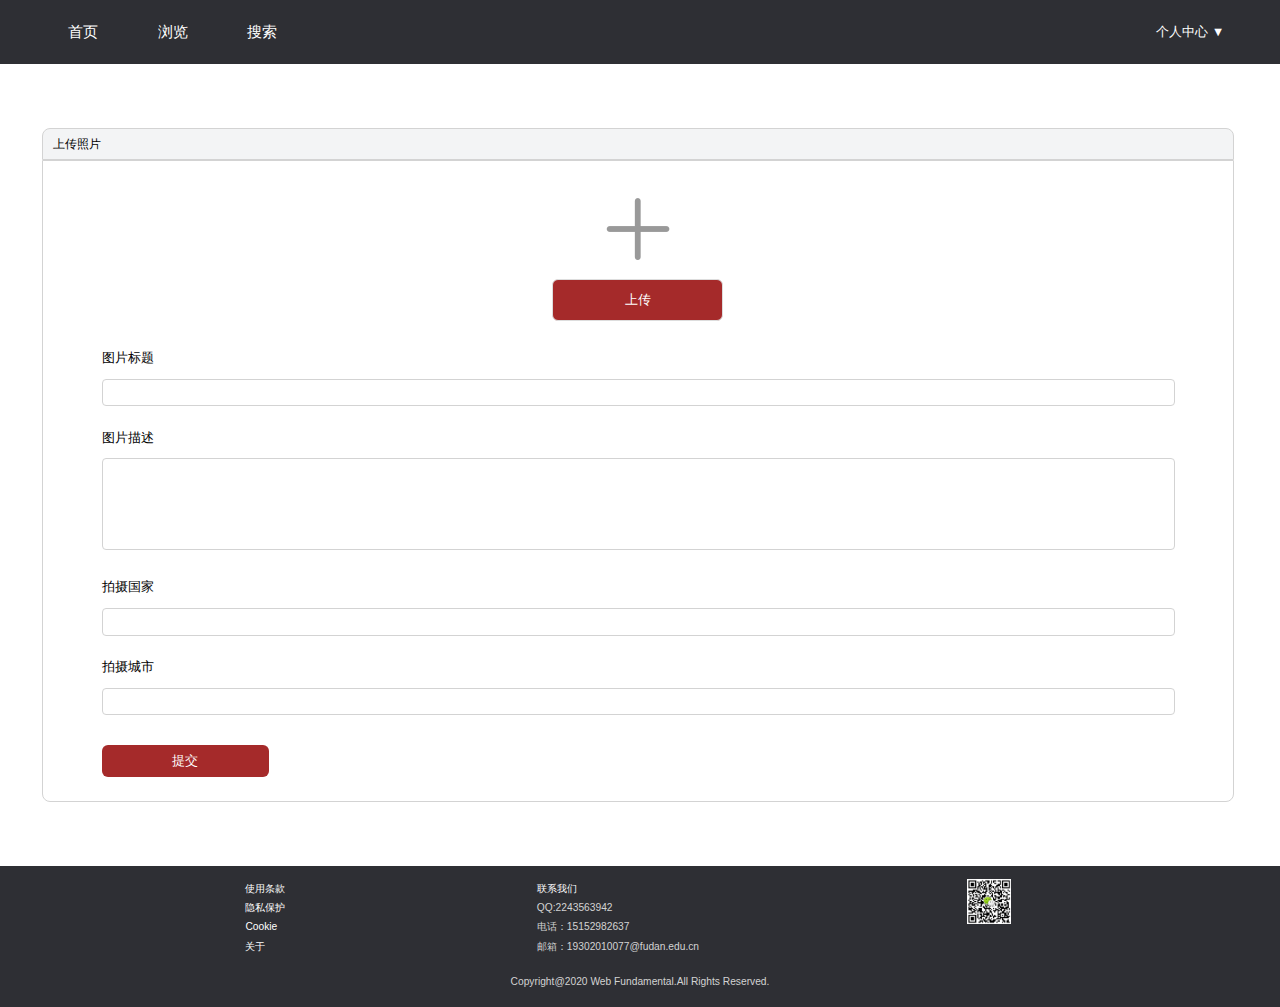
<file: src/upload.html>
<!DOCTYPE html>
<html lang="en">
<head>
    <meta charset="UTF-8">
    <meta name="viewport"
          content="width=device-width,initial-scale=1.0,maximum-scale=1.0,minimum-scale=1.0,user-scalable=no"/>
    <title>旅游图片分享平台</title>
    <link rel="stylesheet" type="text/css" href="./css/reset.css" media="all">
    <link rel="stylesheet" type="text/css" href="./css/footer.css" media="all">
    <link rel="stylesheet" type="text/css" href="./css/upload.css" media="all">
    <link rel="stylesheet" type="text/css" href="./css/header.css" media="all">
    <script type="text/javascript" src="./js/jQuery.js"></script>
    <script type="text/javascript">
        function changepic() {
            var reads = new FileReader();
            var f = document.getElementById('file').files[0];
            reads.readAsDataURL(f);
            reads.onload = function (e) {
                document.getElementById('img3').src = this.result;
            };
            var fileImage = document.getElementById('img3');
            fileImage.style.width = '15vw';
        }
    </script>
</head>
<body>
<header>
    <nav>
        <ul class="top-head">
            <li><a href="Home.html">首页</a></li>
            <li><a href="browser.html">浏览</a></li>
            <li><a href="search.html">搜索</a></li>
        </ul>
        <div class="user-center">
            <button class="dropbtn">个人中心 ▼</button>
            <small class="dropdown-content">
                <a class="active">
                    <svg xmlns="http://www.w3.org/2000/svg" class="icon" viewBox="0 0 1024 1024" width="15" height="15"
                         t="1584780263036" p-id="2749" version="1.1">
                        <path fill="#ffffff"
                              d="M 565.333 779.915 l 51.4453 -54.912 a 31.7333 31.7333 0 0 1 45.2267 -1.22667 a 32.64 32.64 0 0 1 1.216 45.7707 l -97.4187 104 a 37.0347 37.0347 0 0 1 -52.8213 1.39733 l -108.363 -104.203 a 32.64 32.64 0 0 1 -1.152 -45.7707 a 31.7333 31.7333 0 0 1 45.248 -1.17333 L 501.333 774.421 V 512.075 c 0 -17.8773 14.3253 -32.3733 32 -32.3733 s 32 14.5067 32 32.3733 v 267.84 Z M 512 138.667 c 123.019 0 228.213 86.7093 259.424 206.88 C 864.299 347.147 938.667 426.091 938.667 522.688 c 0 97.6 -75.9147 177.173 -170.133 177.173 c -17.6747 0 -32 -14.496 -32 -32.3733 c 0 -17.8773 14.3253 -32.3733 32 -32.3733 c 58.3573 0 106.133 -50.08 106.133 -112.427 c 0 -62.336 -47.776 -112.416 -106.133 -112.416 c -5.856 0 -11.6267 0.501333 -17.3013 1.48267 c -17.6213 3.05067 -34.304 -9.09867 -37.024 -26.9867 C 698.347 280.693 612.715 203.424 512 203.424 c -73.8347 0 -140.928 41.536 -177.376 107.861 a 31.9147 31.9147 0 0 1 -30.1227 16.576 a 140.373 140.373 0 0 0 -9.568 -0.32 c -80.1493 0 -145.6 68.5867 -145.6 153.781 c 0 85.184 65.4507 153.792 145.6 153.792 c 17.6747 0 32 14.496 32 32.3733 c 0 17.8773 -14.3253 32.3733 -32 32.3733 C 178.912 699.861 85.3333 601.771 85.3333 481.323 c 0 -118.315 90.2933 -215.061 203.456 -218.453 C 338.091 186.24 421.013 138.667 512 138.667 Z"
                              p-id="2750"/>
                    </svg>
                    上传照片</a>
                <a href="favorite.html">
                    <svg xmlns="http://www.w3.org/2000/svg" class="icon" viewBox="0 0 1024 1024" width="15" height="15"
                         t="1584780673462" p-id="2923" version="1.1">
                        <path fill="#ffffff"
                              d="M 335.008 916.629 c -35.9147 22.3147 -82.88 10.7733 -104.693 -25.5573 a 77.3333 77.3333 0 0 1 -8.96 -57.4293 l 46.4853 -198.24 a 13.1413 13.1413 0 0 0 -4.02133 -12.864 l -152.16 -132.587 c -31.6053 -27.52 -35.2533 -75.648 -8.23467 -107.733 a 75.68 75.68 0 0 1 51.7333 -26.752 L 354.848 339.2 c 4.352 -0.362667 8.24533 -3.232 10.0267 -7.59467 l 76.9387 -188.171 c 16.032 -39.2 60.6187 -57.92 99.52 -41.4613 a 76.3093 76.3093 0 0 1 40.832 41.4613 l 76.9387 188.16 c 1.78133 4.37333 5.67467 7.25333 10.0267 7.60533 l 199.712 16.2773 c 41.8773 3.41333 72.8853 40.4587 69.568 82.5173 a 76.9387 76.9387 0 0 1 -26.08 51.9787 l -152.16 132.587 c -3.54133 3.08267 -5.14133 8.07467 -4.02133 12.8533 l 46.4853 198.24 c 9.62133 41.0133 -15.36 82.336 -56.1387 92.224 a 75.2853 75.2853 0 0 1 -57.5253 -9.23733 l -170.976 -106.24 a 11.296 11.296 0 0 0 -12.0107 0 l -170.987 106.24 Z M 551.787 756.032 l 170.976 106.24 c 2.624 1.62133 5.71733 2.12267 8.65067 1.408 c 6.41067 -1.55733 10.56 -8.42667 8.928 -15.424 l -46.4853 -198.24 a 77.1413 77.1413 0 0 1 24.2773 -75.7333 L 870.293 441.707 c 2.48533 -2.16533 4.05333 -5.312 4.33067 -8.74667 c 0.565333 -7.136 -4.49067 -13.1733 -10.976 -13.696 l -199.712 -16.288 a 75.9893 75.9893 0 0 1 -64.064 -47.168 l -76.9387 -188.16 a 12.3093 12.3093 0 0 0 -6.53867 -6.74133 c -5.89867 -2.496 -12.7253 0.373333 -15.328 6.74133 l -76.9493 188.16 a 75.9893 75.9893 0 0 1 -64.064 47.168 l -199.701 16.288 a 11.68 11.68 0 0 0 -7.97867 4.18133 a 13.2267 13.2267 0 0 0 1.33333 18.2613 l 152.16 132.587 a 77.1413 77.1413 0 0 1 24.2773 75.7333 l -46.4853 198.229 a 13.3333 13.3333 0 0 0 1.51467 9.87733 c 3.488 5.792 10.5813 7.53067 16.064 4.128 l 170.987 -106.229 a 75.296 75.296 0 0 1 79.5627 0 Z"
                              p-id="2924"/>
                    </svg>
                    我的收藏</a>
                <a href="photo.html">
                    <svg xmlns="http://www.w3.org/2000/svg" class="icon" viewBox="0 0 1024 1024" width="15" height="15"
                         t="1584780752907" p-id="3097" version="1.1">
                        <path fill="#ffffff"
                              d="M 938.667 553.92 V 768 c 0 64.8 -52.5333 117.333 -117.333 117.333 H 202.667 c -64.8 0 -117.333 -52.5333 -117.333 -117.333 V 256 c 0 -64.8 52.5333 -117.333 117.333 -117.333 h 618.667 c 64.8 0 117.333 52.5333 117.333 117.333 v 297.92 Z m -64 -74.624 V 256 a 53.3333 53.3333 0 0 0 -53.3333 -53.3333 H 202.667 a 53.3333 53.3333 0 0 0 -53.3333 53.3333 v 344.48 A 290.091 290.091 0 0 1 192 597.333 a 286.88 286.88 0 0 1 183.296 65.8453 C 427.029 528.384 556.907 437.333 704 437.333 c 65.7067 0 126.997 16.7787 170.667 41.9627 Z m 0 82.24 c -5.33333 -8.32 -21.1307 -21.6533 -43.648 -32.9173 C 796.768 511.488 753.045 501.333 704 501.333 c -121.771 0 -229.131 76.2667 -270.432 188.693 c -2.73067 7.44533 -7.40267 20.32 -13.9947 38.5813 c -7.68 21.3013 -34.4533 28.1067 -51.3707 13.056 c -16.4373 -14.6347 -28.5547 -25.0667 -36.1387 -31.1467 A 222.891 222.891 0 0 0 192 661.333 c -14.464 0 -28.7253 1.36533 -42.6667 4.05333 V 768 a 53.3333 53.3333 0 0 0 53.3333 53.3333 h 618.667 a 53.3333 53.3333 0 0 0 53.3333 -53.3333 V 561.525 Z M 320 480 a 96 96 0 1 1 0 -192 a 96 96 0 0 1 0 192 Z m 0 -64 a 32 32 0 1 0 0 -64 a 32 32 0 0 0 0 64 Z"
                              p-id="3098"/>
                    </svg>
                    我的照片</a>
                <a href="../index.html">
                    <svg xmlns="http://www.w3.org/2000/svg" class="icon" viewBox="0 0 1024 1024" width="15" height="15"
                         t="1584780849050" p-id="3417" version="1.1">
                        <path fill="#ffffff"
                              d="M 885.333 96 c 23.7867 0 39.2533 25.0347 28.6187 46.3147 a 7024.8 7024.8 0 0 0 -56.9173 116.235 A 424.853 424.853 0 0 1 938.667 509.589 c 0 235.637 -191.029 426.667 -426.667 426.667 s -426.667 -191.029 -426.667 -426.667 c 0 -235.648 191.029 -426.667 426.667 -426.667 a 424.939 424.939 0 0 1 196.544 47.872 C 762.453 107.573 821.483 96 885.333 96 Z m -164.235 99.3813 a 32 32 0 0 1 -29.696 -1.06667 A 360.821 360.821 0 0 0 512 146.933 c -200.299 0 -362.667 162.368 -362.667 362.667 c 0 200.288 162.368 362.667 362.667 362.667 s 362.667 -162.379 362.667 -362.667 a 360.96 360.96 0 0 0 -79.8507 -227.061 a 32 32 0 0 1 -4 -33.7067 a 5870.92 5870.92 0 0 1 41.3227 -85.5893 c -39.7867 4.97067 -76.768 15.7013 -111.04 32.1493 Z M 330.667 362.667 a 42.6667 42.6667 0 0 1 42.6667 42.6667 v 64 a 42.6667 42.6667 0 1 1 -85.3333 0 v -64 a 42.6667 42.6667 0 0 1 42.6667 -42.6667 Z m 170.667 0 a 42.6667 42.6667 0 0 1 42.6667 42.6667 v 64 a 42.6667 42.6667 0 1 1 -85.3333 0 v -64 a 42.6667 42.6667 0 0 1 42.6667 -42.6667 Z"
                              p-id="3418"/>
                    </svg>
                    登入</a></small>
        </div>
    </nav>
</header>

<div class="content">
    <div class="box">
        <div class="title"><span>上传照片</span></div>
        <div class="container">
            <!--upload image-->
            <div class="upload-image">
                <img src="../images/nopic.png" id="img3"><br>
                <div id="prompt3">
                    <input type="file" name="upload" id="file" accept="image/jpeg,image/png" onchange="changepic(this)">上传
                </div>
            </div>
            <!--details-->
            <div class="upload-content">
                <p>图片标题</p>
                <input type="text" name="title">
            </div>
            <div class="upload-content">
                <p>图片描述</p>
                <textarea></textarea>
            </div>
            <div class="upload-content">
                <p>拍摄国家</p>
                <input type="text" name="title">
            </div>
            <div class="upload-content">
                <p>拍摄城市</p>
                <input type="text" name="title">
            </div>
            <!--submit-->
            <div class="upload-submit">
                <button onclick="alert('提交成功')"><a href="photo.html">提交</a></button>
            </div>
        </div>
    </div>
</div>

<footer class="footer">
    <div class="footer-m">
        <div class="row">
            <div class="col">
                <p><strong>使用条款</strong></p>
                <p><strong>隐私保护</strong></p>
                <p><strong>Cookie</strong></p>
                <p><strong>关于</strong></p>
            </div>
            <div class="col"><p><strong>联系我们</strong></p>
                <p>QQ:2243563942</p>
                <p>电话：15152982637</p>
                <p>邮箱：19302010077@fudan.edu.cn</p></div>
            <div class="col">
                <img src="../images/QR%20code.jpg" alt="">
            </div>
        </div>
    </div>

    <div class="copyright">
        <p class="footer-b">Copyright@2020 Web Fundamental.All Rights Reserved.</p>
    </div>
</footer>
</body>
</html>
</file>
<file: src/css/footer.css>
.footer{
    float: left;
    height: 11vw;
    font-size: 0.8vw;
    background: #2e2f34;
    color: lightgrey;
    line-height: 1.3em;
    width: 100%;
    text-align: center;
    position: relative;
    clear: both;
    bottom: 0;
    left: 0;
}
.footer-m{
    text-align: left;
    width: 80%;
    height: 6vw;
    margin: 1vw auto 0;
}
.row{
    width: 90%;
    height: 100%;
    margin-left: 10%;
}
.col{
    width: 30%;
    display: block;
    float: left;
    position: relative;
    padding-left: 15px;
    line-height: 1.5vw;
}
.col strong{
    color: white;
}
.col img{
    float: left;
    width: 3.5vw;
    height: 3.5vw;
    margin-left: 50%;
}
.copyright{
    margin-top: 1.5vw;
}
.footer-b{
    position: relative;
    width: 100%;
    height: 1vw;
    padding-bottom: 0.5vw;
}
@media (max-aspect-ratio: 6/5){
    .footer{
        height: 30vw;
    }
    .footer-m{
        width: 100%;
        height: 20vw;
    }
    .row{
        width: 80%;
        margin-left: 10%;
    }
    .col{
        line-height: 4vw;
        width: 25%;
    }
    .col img{
        width: 10vw;
        height: 10vw;
        margin-top: 1vw;
    }
    .copyright{
        margin-top: 5vw;
    }
}
</file>
<file: src/css/login.css>
.content {
    position:fixed;
    top: 0;
    left: 0;
    z-index:-10;
    width:100%;
    height:100%;
    background-image: url("../../images/background.jpg");
    background-repeat: no-repeat;
    background-position: center 0;
    background-size: cover;
    -webkit-background-size: cover;
    -o-background-size: cover;
}
.logGet{
    height: 70%;
    position: relative;
    background-color: #FFFFFF;
    width: 30%;
    margin-left: auto;
    margin-right: auto;
    margin-top: 2.5%;
}
@media (max-width: 980px) {
    .logGet{
        width: 50%;
    }
}
@media (max-width: 600px) {
    .logGet{
        width: 80%;
    }
}
@media (max-height: 1024px) and (max-width: 600px){
    .logGet{
        margin-top: 10%;
    }
}
@media (max-height: 850px) and (max-width: 600px){
    .logGet{
        margin-top: 5%;
    }
}
form{
    height: auto;
    width: 90%;
    position: relative;
    margin-left: auto;
    margin-right: auto;
}
.logGet .log-head{
    width: 86%;
    border-bottom: 1px solid #2e2f34;
    margin: 0 auto 5%;
}
.log-head .p1{
    display: inline-block;
    font-size: 2vw;
    margin-top: 8%;
    width: 86%;
}
.log-content{
    width: 86%;
    position: relative;
    margin: 2% auto;
}
.log-content .p2{
    display: inline-block;
    font-size: 1vw;
    margin-top: 0;
    width: 86%;
}
.log-content input {
    width: 100%;
    height: 2.7vw;
    margin-top: 1%;
    border: 1px solid lightgrey;
}
.log-foot{
    width: 86%;
    margin: 5% auto;
}
.log-foot input{
    width: 100%;
    height: 3vw;
    background-color: brown;
    border: none;
    color: white;
    font-size: 1vw;
    margin-top: 5%;
    border-radius: 4px;
}
.log-foot .p3{
    padding-bottom: 3vw;
    font-size: 0.8vw;
}
@media (max-aspect-ratio: 6/5){
    .logGet{
        height: 50%;
        margin-top: 20%;
    }
    .log-head .p1{
        font-size: 5vw;
        margin-top: 15%;
    }
    .log-content input {

    }
    .log-content .p2{
        font-size: 3vw;
    }
    .log-content input {
        height: 5vw;
    }
    .log-foot input{
        height: 6vw;
        font-size: 3vw;
    }
    .log-foot .p3{
        font-size: 3vw;
    }
}
</file>
<file: src/css/browser.css>
.content{
    width:100%;
    margin-block-start: 5vw;
    background: white;
}
.box{
    width: 93.5%;
    position: relative;
    padding: 1vw 3.5vw 2.5vw;
    background: white;
}

.banner{
    width: 100%;
    height: 100%;
    margin-left: 0;
}
.banner img{
    display: block;
    width: 100%;
    position: relative;
    margin-top: -4px;
}
.search{
    width: 50%;
    margin-left: 25%;
    height: 3vw;
    margin-bottom: 2%;
    margin-top: -20%;
    position: absolute;
}
.search .search-title{
    background: #f6f6f6;
    float: left;
    width: 15%;
    height: 3vw;
    position: relative;
    border: 1px solid #f3f4f5;
    border-top-left-radius: 3px;
    border-bottom-left-radius: 3px;
    text-align: center;
}
.search-title-content{
    font-size: 1vw;
    height: 3vw;
    line-height: 3vw;
    color: #515a6e;
}
.search .search-ipt{
    position: relative;
    height: 3vw;
    width: 65%;
    float: left;
    border: 1px solid #f3f4f5;
}
.search .search-btn{
    position: relative;
    height: 3.1vw;
    width: 13%;
    display: block;
    float: left;
    background: brown;
    border-top-right-radius: 3px;
    border-bottom-right-radius: 3px;
    border: brown;
    text-align: center;
}
.search-btn svg{
    width: 2vw;
    height: 3vw;
}

.right{
    position: relative;
    display: block;
    width: 20%;
    float: right;
}
.hot{
    position: relative;
    display: block;
    width: 100%;
    height: 15vw;
    text-align: center;
}
.hot h3{
    position: relative;
    padding: 5%;
    font-size: 1.3vw;
}
.hot .list{
    text-align: center;
    width: 80%;
    margin-left: 10%;
}
.list button{
    border: 1px solid lightgrey;
    background-color: white;
    border-radius: 8px;
    width: 40%;
    height: 3vw;
    margin: 0.2vw;
    font-size: 1vw;
}
.list a{
    text-decoration: none;
}
button:hover{background-color: #f3f4f5}

.view{
    float: left;
    width: 80%;
}
.filter{
    height: 4vw;
    width: 80%;
    margin-left: 0;
    margin-bottom: 1vw;
    text-align: left;
    font-size: 1vw;
}
.filter select{
    width: 20%;
    height: 2vw;
    border-radius: 4px;
    border: 1px solid lightgrey;
    margin: 1vw 0.2vw 0.2vw;
}
.filter button{
    width: 10%;
    margin: 5px;
    height: 30px;
    border: 1px solid brown;
    border-radius: 4px;
    background: brown;
    color: white;
}
.result{
    width: 100%;
}
.card{
    float: left;
    width: 17%;
    height: 13vw;
    margin-right: 3%;
    margin-bottom: 3%;
    cursor: pointer;
    overflow:hidden;
}
.card img{
    width: 200%;
    height: 150%;
    position:relative;
    left:-50%;
    display:block;
}
.page{
    font-size: 1vw;
    position: relative;
    display: inline-block;
    width: 100%;
    text-align: center;
}
@media (max-aspect-ratio: 6/5){
    .search{
        width: 60%;
        margin-left: 20%;
        height: 5vw;
    }
    .search .search-title{
        height: 4vw;
        line-height: 4vw;
    }
    .search-title-content{
    }
    .search .search-ipt{
        height: 4vw;
    }
    .search .search-btn{
        height: 4.6vw;
    }
    .search-btn svg{
        height: 4.6vw;
        width: 3vw;
    }
    .right{
        width: 100%;
    }
    .hot{
        height: 10vw;
    }
    .hot h3{
        padding: 1vw;
    }
    .hot .list{
        width: 100%;
        margin: 0;
    }
    .list button{
        width: 20%;
        height: 4vw;
    }
    .view{
        width: 100%;
        margin-bottom: 1vw;
    }
    .filter{
        width: 100%;
        height: 8vw;
        margin-top: 2vw;
    }
    .filter select{
        height: 5vw;
        width: 25%;
    }
    .filter button{
        width: 15%;
        height: 5vw;
        font-size: 1vw;
    }
    .card{
        height: 15vw;
    }
}
</file>
<file: src/css/header.css>
nav{
    position: fixed;
    height: 5vw;
    top: 0;
    left: 0;
    background: #2e2f34;
    color: #fff;
    line-height: 5vw;
    width: 100%;
    display: inline-block;
    z-index: 9999;
}
.top-head{
    list-style-type:none;
    width: 30%;
    height:100%;
    margin-top:0;
    padding-left:3%;
    float: left;
}
.top-head li{
    text-align: center;
    float: left;
    display: inline-block;
    height: 100%;
    width: 7vw;
}
.top-head li a{
    color: white;
    text-decoration:none;
    display:block;
    height:100%;
    text-align:center;
    width:7vw;
    background:#2e2f34;
    margin-left:0;
    font-size: 1.2vw;
}
.user-center {
    float: right;
    padding-right: 2vw;
    position: relative;
    display: inline-block;
    height: 4.5vw;
}
.dropbtn {
    line-height: 5vw;
    display: inline;
    background-color: #2e2f34;
    color: white;
    font-size: 1vw;
    border: none;
    width: 10vw;
    height: 4.5vw;
    text-align: center;
}
.dropdown-content {
    display: none;
    position: absolute;
    background-color: #2e2f34;
    width: 10vw;
    z-index: 1;
    font-size: 1vw;
}
.dropdown-content a {
    width: 100%;
    color: white;
    text-decoration: none;
    display: block;
    text-align: center;
}
.dropdown-content a svg{
    width: 1vw;
    height: 1vw;
}
nav a.active{
    background-color: #2196F3;
    color: white;
}
.dropdown-content a:hover {background-color: grey;}
.user-center:hover .dropdown-content {display: block;}
.user-center:hover .dropbtn {background-color: grey;}
.top-head a:hover{background-color: grey}
@media (max-aspect-ratio: 6/5){
    .top-head li a{
        font-size: 1vw;
    }
    .user-center{
    padding-right: 5vw;
        height: 4vw;
    }
    .dropbtn{
        width: 18vw;
        height: 4vw;
    }
    .dropdown-content {
        width: 18vw;
    }
    .dropdown-content a svg{
        width: 2vw;
        height: 2vw;
    }
}nav{
    position: fixed;
    height: 5vw;
    top: 0;
    left: 0;
    background: #2e2f34;
    color: #fff;
    line-height: 5vw;
    width: 100%;
    display: inline-block;
    z-index: 9999;
}
.top-head{
    list-style-type:none;
    width: 30%;
    height:100%;
    margin-top:0;
    padding-left:3%;
    float: left;
}
.top-head li{
    text-align: center;
    float: left;
    display: inline-block;
    height: 100%;
    width: 7vw;
}
.top-head li a{
    color: white;
    text-decoration:none;
    display:block;
    height:100%;
    text-align:center;
    width:7vw;
    background:#2e2f34;
    margin-left:0;
    font-size: 1.2vw;
}
.user-center {
    float: right;
    padding-right: 2vw;
    position: relative;
    display: inline-block;
    height: 4.5vw;
}
.dropbtn {
    line-height: 5vw;
    display: inline;
    background-color: #2e2f34;
    color: white;
    font-size: 1vw;
    border: none;
    width: 10vw;
    height: 4.5vw;
    text-align: center;
}
.dropdown-content {
    display: none;
    position: absolute;
    background-color: #2e2f34;
    width: 10vw;
    z-index: 1;
    font-size: 1vw;
}
.dropdown-content a {
    width: 100%;
    color: white;
    text-decoration: none;
    display: block;
    text-align: center;
}
.dropdown-content a svg{
    width: 1vw;
    height: 1vw;
}
nav a.active{
    background-color: #2196F3;
    color: white;
}
.dropdown-content a:hover {background-color: grey;}
.user-center:hover .dropdown-content {display: block;}
.user-center:hover .dropbtn {background-color: grey;}
.top-head a:hover{background-color: grey}
@media (max-aspect-ratio: 6/5){
    .top-head li a{
        font-size: 1vw;
    }
    .user-center{
    padding-right: 5vw;
        height: 4vw;
    }
    .dropbtn{
        width: 18vw;
        height: 4vw;
    }
    .dropdown-content {
        width: 18vw;
    }
    .dropdown-content a svg{
        width: 2vw;
        height: 2vw;
    }
}
</file>
<file: src/css/detail.css>
.container{
    width:100%;
    margin-block-start: 5vw;
    background: #f3f4f5;
}
.box {
    width: 93%;
    position: relative;
    padding: 5vw 3.25% 5vw;
    background: #f3f4f5;
}
.detail-left{
    text-align: left;
    background: #f3f4f5;
    width: 60%;
    position: relative;
    margin-top: -3vw;
}
.img-wrap{
    border-radius: 8px;
    background: white;
    position: relative;
    display: block;
    width: 100%;
    min-height: 20vw;
    line-height: 10vw;
}
.img-wrap h1{
    font-size: 1.5vw;
    margin: 5% 5% 0;
}
.img-wrap img{
    width: 90%;
    height: 90%;
    margin-left: 5%;
}
.detail-right{
    right: 5vw;
    top: 5vw;
    white-space: normal;
    position: absolute;
    text-align: left;
    width: 30%;
}
.right-wrap{
    border-radius: 8px;
    background: white;
    padding: 2vw;
}
.detailbtn button{
    width: 100%;
    height: 3vw;
    background-color: brown;
    border: none;
    color: white;
    font-size: 1.2vw;
    margin-top: 0;
    margin-bottom: 1vw;
    border-radius: 8px;
}
.detailbtn .collect{
    font-size: 1vw;
    margin-left: 0;
}
.details{
    font-size: 1vw;
    background: #f3f4f5;
    margin-top: 1.5vw;
    padding: 1.2vw;
    line-height: 1.5vw;
}
.details h3{
    font-size: 1.2vw;
    margin-bottom: 1.5vw;
}
.details label{
    width: 100%;
    display: inline-block;
    text-overflow: ellipsis;
    white-space: nowrap;
    overflow: hidden;
}
@media (max-aspect-ratio: 6/5){
    .detail-left{
        width: 100%;
    }
    .img-wrap{
        border-bottom-left-radius: unset;
        border-bottom-right-radius: unset;
    }
    .img-wrap h1{
        font-size: 4vw;
        padding-top: 3vw;
    }
    .img-wrap img{

    }
    .detail-right{
        position: initial;
        width: 100%;
    }
    .right-wrap{
        border-top-left-radius: unset;
        border-top-right-radius: unset;
    }
    .detailbtn button{
        width: 30%;
        height: 7vw;
        margin-left: 4%;
        font-size: 4vw;
    }
    .detailbtn .collect{
        font-size: 3vw;
        margin-left: 0;
    }
    .details{
        width: 90%;
        margin-left: 4%;
        font-size: 4vw;
        line-height: inherit;
        padding: 2vw;
        margin-top: 5vw;
        margin-bottom: 5vw;
    }
    .details h3{
        font-size: 5vw;
        margin-bottom: 3vw;
    }
}
</file>
<file: src/css/favorite.css>
.content{
    width:100%;
    margin-block-start: 5vw;
    background: white;
}
.box{
    width: 93%;
    position: relative;
    padding: 5vw 3.25% 5vw;
    background: white;
}
.title{
    font-size: 1vw;
    height: 30px;
    color: black;
    width: 100%;
    background: #f3f4f5;
    border: 1px solid lightgrey;
    border-top-right-radius: 8px;
    border-top-left-radius: 8px;
}
span{
    margin-left: 10px;
    display: inline-block;
    position: relative;
    height: 30px;
    margin-top: 7px;
}
.container{
    border-bottom-left-radius: 8px;
    border-bottom-right-radius: 8px;
    background: white;
    position: relative;
    display: block;
    width: 100%;
    min-height: 65vw;
    line-height: 20px;
    border: 1px solid lightgrey;
}
.card{
    border-top: 1px solid lightgrey;
    border-bottom: 1px solid lightgrey;
    width: 100%;
    height: 30vw;
}
.card .image{
    position: relative;
    float: left;
    width: 30%;
    height: 90%;
    text-align: center;
    margin-top: 1.5vw;
    margin-left: 1.5vw;
    overflow: hidden;
}
.card .image img{
    position:relative;
    width: 200%;
    height: 150%;
    left:-50%;
    display:block;
}
.card .text{
    position: relative;
    display: block;
    width: 50%;
    height: 15vw;
    float: left;
    line-height: 2vw;
    margin-top: 1.6vw;
    margin-left: 9%;
    text-align: left;
}
.card .text .p1{
    font-size: 2vw;
    margin-bottom: 1vw;
    padding-top: 2.5vw;
}
.card .text .p2{
    font-size: 1vw;
    overflow: hidden;
    line-height: 3vw;
    text-overflow: ellipsis;
    display: -webkit-box;
    -webkit-line-clamp: 3;
    -webkit-box-orient: vertical;
}
.card button{
    margin-left: 9%;
    margin-top: 3vw;
    width: 13.5%;
    height: 3vw;
    background-color: brown;
    border: none;
    color: white;
    font-size: 1vw;
    border-radius: 4px;
}
.card button svg{
    width: 1vw;
    height: 1vw;
}
.page{
    font-size: 1vw;
    position: relative;
    display: inline-block;
    width: 100%;
    text-align: center;
}
@media (max-aspect-ratio: 6/5){
    .card button{
        width: 18%;
        height: 5vw;
    }
    .card button svg{
        width: 2vw;
        height: 2vw;
    }
}
</file>
<file: src/css/Home.css>
.banner{
     width: 100%;
     height: 100%;
     margin-left: 0;
    margin-block-start: 5vw;
 }
.banner img{
    display: block;
    width: 100%;
    height: 100%;
    position: relative;
    margin-top: -4px;
}
.floor{
    position: relative;
    margin: 3vw auto 0;
    width: 80%;
}
.card{
    float: left;
    width: 22.5%;
    height: 23%;
    margin-right: 2.5%;
    -webkit-border-radius: 8px;
    border-radius: 8px;
    margin-bottom: 3vw;
    cursor: pointer;
}
.card .box{
    position: relative;
    width: 100%;
    height: 100%;
    margin: 0 auto 0;
    -webkit-border-radius: 8px;
    border-radius: 8px;
    background: lightgrey;
    overflow: hidden;
}
.card a{
    color:#2e2f34;
    text-decoration:none;
    text-align:center;
    margin-left:0;
    font-size: 1.5vw;
}
.card .image{
    position: relative;
    width: 80%;
    height: 15vw;
    margin-left: 10%;
    margin-top: 10%;
    border-radius: 8px;
    overflow:hidden;
}
.card .image img{
    position:relative;
    width: 150%;
    height: 150%;
    top:-50%;
    left:-50%;
    display:block;
}
.card .text{
    position: relative;
    display: block;
    width: 80%;
    height: 25%;
    padding: 0 0.6vw 0 0.6vw;
    text-align: left;
    margin: 0 auto 1vw;
}
.card .text .p1{
    font-size: 1vw;
    margin-top: 1vw;
}
.card .text .p2{
    font-size: 0.6vw;
    overflow: hidden;
    text-overflow: ellipsis;
    display: -webkit-box;
    -webkit-line-clamp: 2;
    -webkit-box-orient: vertical;
    margin-top: 1vw;
}
.back-up,.refresh{
    display: block;
    border: 1px solid lightgrey;
    height: 3vw;
    width: 3vw;
    position: fixed;
    cursor: pointer;
    right: 10px;
    background-color: white;
    border-radius: 8px;
}
.back-up svg,.refresh svg{
    width: 3vw;
    height: 3vw;
}
.back-up{
    bottom: 10vw;
}
.refresh{
    bottom: 6vw;
}
@media (max-aspect-ratio: 6/5){
    .banner{
        width: 180%;
        margin-block-end: 5vw;
    }
    .card{
        width: 47.5%;
        height: 50vw;
        margin-right: 2.5%;
    }
    .card .image{
        height: auto;
    }
    .card .image img{
        height: 30vw;
    }
    .card .text{
        height: 10vw;
        margin-top: 2vw;
    }
    .back-up,.refresh{
        height: 5vw;
        width: 5vw;
        border-radius: 4px;
    }
    .back-up svg,.refresh svg{
        width: 5vw;
        height: 5vw;
    }
    .back-up{
        bottom: 20vw;
    }
    .refresh{
        bottom: 10vw;
    }
}
</file>
<file: src/css/register.css>
.content {
    position:fixed;
    top: 0;
    left: 0;
    z-index:-10;
    width:100%;
    height:100%;
    background-image: url("../../images/background.jpg");
    background-repeat: no-repeat;
    background-position: center 0;
    background-size: cover;
    -webkit-background-size: cover;
    -o-background-size: cover;
}
.logGet{
    height: 70%;
    position: relative;
    background-color: #FFFFFF;
    width: 30%;
    margin-left: auto;
    margin-right: auto;
    margin-top: 2.5%;
}
@media (max-width: 980px) {
    .logGet{
        width: 50%;
    }
}
@media (max-width: 600px) {
    .logGet{
        width: 80%;
    }
}
@media (max-height: 1024px) and (max-width: 600px){
    .logGet{
        margin-top: 10%;
    }
}
@media (max-height: 850px) and (max-width: 600px){
    .logGet{
        margin-top: 5%;
    }
}
form{
    height: auto;
    width: 90%;
    position: relative;
    margin-left: auto;
    margin-right: auto;
}
.logGet .log-head{
    width: 86%;
    border-bottom: 1px solid #2e2f34;
    margin: 0 auto 4%;
}
.log-head .p1{
    display: inline-block;
    font-size: 1.8vw;
    margin-top: 5%;
    width: 86%;
}
.log-content{
    width: 86%;
    position: relative;
    margin: 0 auto;
}
.log-content .p2{
    display: inline-block;
    font-size: 1vw;
    margin-top: 2%;
    width: 86%;
}
.log-content input {
    width: 100%;
    height: 2.7vw;
    margin-top: 1%;
    border: 1px solid lightgrey;
}
.log-foot{
    width: 86%;
    margin: 0 auto;
}
.log-foot input{
    width: 100%;
    height: 3vw;
    background-color: brown;
    border: none;
    color: white;
    font-size: 1.2vw;
    margin-top: 6%;
}
.log-content .p3{
    padding-bottom: 0;
    font-size: 0.8vw;
}
@media (max-aspect-ratio: 6/5){
    .logGet{
        height: 50%;
        margin-top: 20%;
    }
    .logGet .log-head{
        margin-bottom: 0;
    }
    .log-head .p1{
        font-size: 3.5vw;
        margin-top: 8%;
    }
    .log-content .p2{
        font-size: 2vw;
    }
    .log-content input {
        height: 4vw;
    }
    .log-foot input{
        height: 6vw;
        font-size: 3vw;
    }
    .log-foot .p3{
        font-size: 3vw;
    }
}
</file>
<file: src/css/search.css>
.content{
    width: 100%;
    padding-top: 5vw;
}
.box{
    width: 93%;
    position: relative;
    padding: 5vw 3.25% 5vw;
    background: white;
}
.title{
    font-size: 1vw;
    height: 30px;
    color: black;
    width: 100%;
    background: #f3f4f5;
    border: 1px solid lightgrey;
    border-top-right-radius: 8px;
    border-top-left-radius: 8px;
}
span{
    margin-left: 10px;
    display: inline-block;
    position: relative;
    height: 30px;
    margin-top: 7px;
}
.container{
    border-bottom-left-radius: 8px;
    border-bottom-right-radius: 8px;
    background: white;
    position: relative;
    display: block;
    width: 100%;
    min-height: 10vw;
    line-height: 20px;
    border: 1px solid lightgrey;
}

.container label{
    position: relative;
    display: block;
    margin-left: 1.5vw;
    margin-top: 1vw;
    font-size: 1vw;
}
.container input[name="text"]{
    width: 98%;
    height: 2vw;
    border-radius: 4px;
    border: 1px solid lightgrey;
}
.container textarea{
    width: 98%;
    height: 7vw;
    resize: none;
    border-radius: 4px;
    border: 1px solid lightgrey;
}
.container button{
    margin-left: 1.5vw;
    margin-top: 2vw;
    margin-bottom: 2vw;
    width: 15%;
    height: 3vw;
    background-color: brown;
    border: none;
    color: white;
    font-size: 1vw;
    border-radius: 4px;
}
.container button svg{
    width: 1vw;
    height: 1vw;
}
.card{
    border-top: 1px solid lightgrey;
    border-bottom: 1px solid lightgrey;
    width: 100%;
    height: 20vw;
}
.card .image{
    position: relative;
    float: left;
    width: 20%;
    height: 90%;
    text-align: center;
    margin-top: 1vw;
    margin-left: 1vw;
    overflow: hidden;
}
.card .image img{
    position:relative;
    width: 200%;
    height: 150%;
    left:-50%;
    display:block;
}
.card .text{
    position: relative;
    display: block;
    width: 50%;
    height: 15vw;
    float: left;
    line-height: 2vw;
    margin-top: 1.6vw;
    margin-left: 9%;
    text-align: left;
}
.card .text .p1{
    font-size: 2vw;
    margin-bottom: 2vw;
    padding-top: 2vw;
}
.card .text .p2{
    font-size: 1vw;
    overflow: hidden;
    line-height: 3vw;
    text-overflow: ellipsis;
    display: -webkit-box;
    -webkit-line-clamp: 3;
    -webkit-box-orient: vertical;
}
.page{
    font-size: 1vw;
    position: relative;
    display: inline-block;
    width: 100%;
    text-align: center;
}
@media (max-aspect-ratio: 6/5){
    .container button{
        width: 18%;
        height: 5vw;
    }
    .container button svg{
        width: 2vw;
        height: 2vw;
    }
    .container input[name="text"]{
        height: 5vw;
    }
    .container textarea{
        height: 10vw;
    }
    .card{
        height: 30vw;
    }
    .card .image{
        width: 30%;
        height: 90%;
        margin-top: 1.5vw;
        margin-left: 1.5vw;
    }
    .card .text .p1{
        font-size: 4vw;
    }
    .card .text .p2{
        font-size: 0.5vw;
        line-height: 5vw;
    }
}
</file>
<file: src/css/upload.css>
.content{
    width:100%;
    margin-block-start: 5vw;
    background: white;
}
.box{
    width: 93%;
    position: relative;
    padding: 5vw 3.25% 5vw;
    background: white;
}
.title{
    font-size: 0.9vw;
    height: 30px;
    color: black;
    width: 100%;
    background: #f3f4f5;
    border: 1px solid lightgrey;
    border-top-right-radius: 8px;
    border-top-left-radius: 8px;
}
span{
    margin-left: 10px;
    display: inline-block;
    position: relative;
    height: 30px;
    margin-top: 7px;
}
.container{
    border-bottom-left-radius: 8px;
    border-bottom-right-radius: 8px;
    background: white;
    position: relative;
    display: block;
    width: 100%;
    line-height: 20px;
    border: 1px solid lightgrey;
    text-align: left;
}
.upload-image{
    width: 50%;
    margin-left: 25%;
    margin-top: 2%;
    text-align: center;
}
.upload-image img{
    margin-top: 2%;
    margin-bottom: 2%;
    width: 5vw;
}
.upload-image #prompt3{
    width: 25%;
    height: 2.5vw;
    line-height: 2.5vw;
    position: relative;
    cursor: pointer;
    color: white;
    background: brown;
    border: 1px solid #ddd;
    border-radius: 6px;
    overflow: hidden;
    display: inline-block;
    padding: 4px 10px;
    font-size: 1vw;
    *display: inline;
    *zoom: 1
}
.upload-image input{
    position: absolute;
    width: 100%;
    height:100%;
    left: 0;
    top: 0;
    opacity: 0;
    filter: alpha(opacity=0);
    cursor: pointer
}
.upload-content{
    width: 90%;
    margin-left: 5%;
    text-align: left;
}
.upload-content p{
    font-size: 1vw;
    margin-bottom: 1%;
    margin-top: 2%;
}
.upload-content label{
    width: 90%;
}
.upload-content input{
    width: 100%;
    height: 2vw;
    border-radius: 4px;
    border: 1px solid lightgrey;
}
.container button{
    margin-left: 5%;
    margin-top: 30px;
    width: 14%;
    height: 2.5vw;
    background-color: brown;
    border: none;
    color: white;
    font-size: 1vw;
    border-radius: 6px;
    margin-bottom: 2%;
}
.container textarea{
    width: 100%;
    height: 7vw;
    border-radius: 4px;
    border: 1px solid lightgrey;
    resize: none;
}
a{
    text-decoration: none;
    color: white;
}
@media (max-aspect-ratio: 6/5){
    .upload-content input{
        height: 5vw;
    }
    .container textarea{
        height: 10vw;
    }
    .container button{
        height: 5vw;
    }
}
</file>
